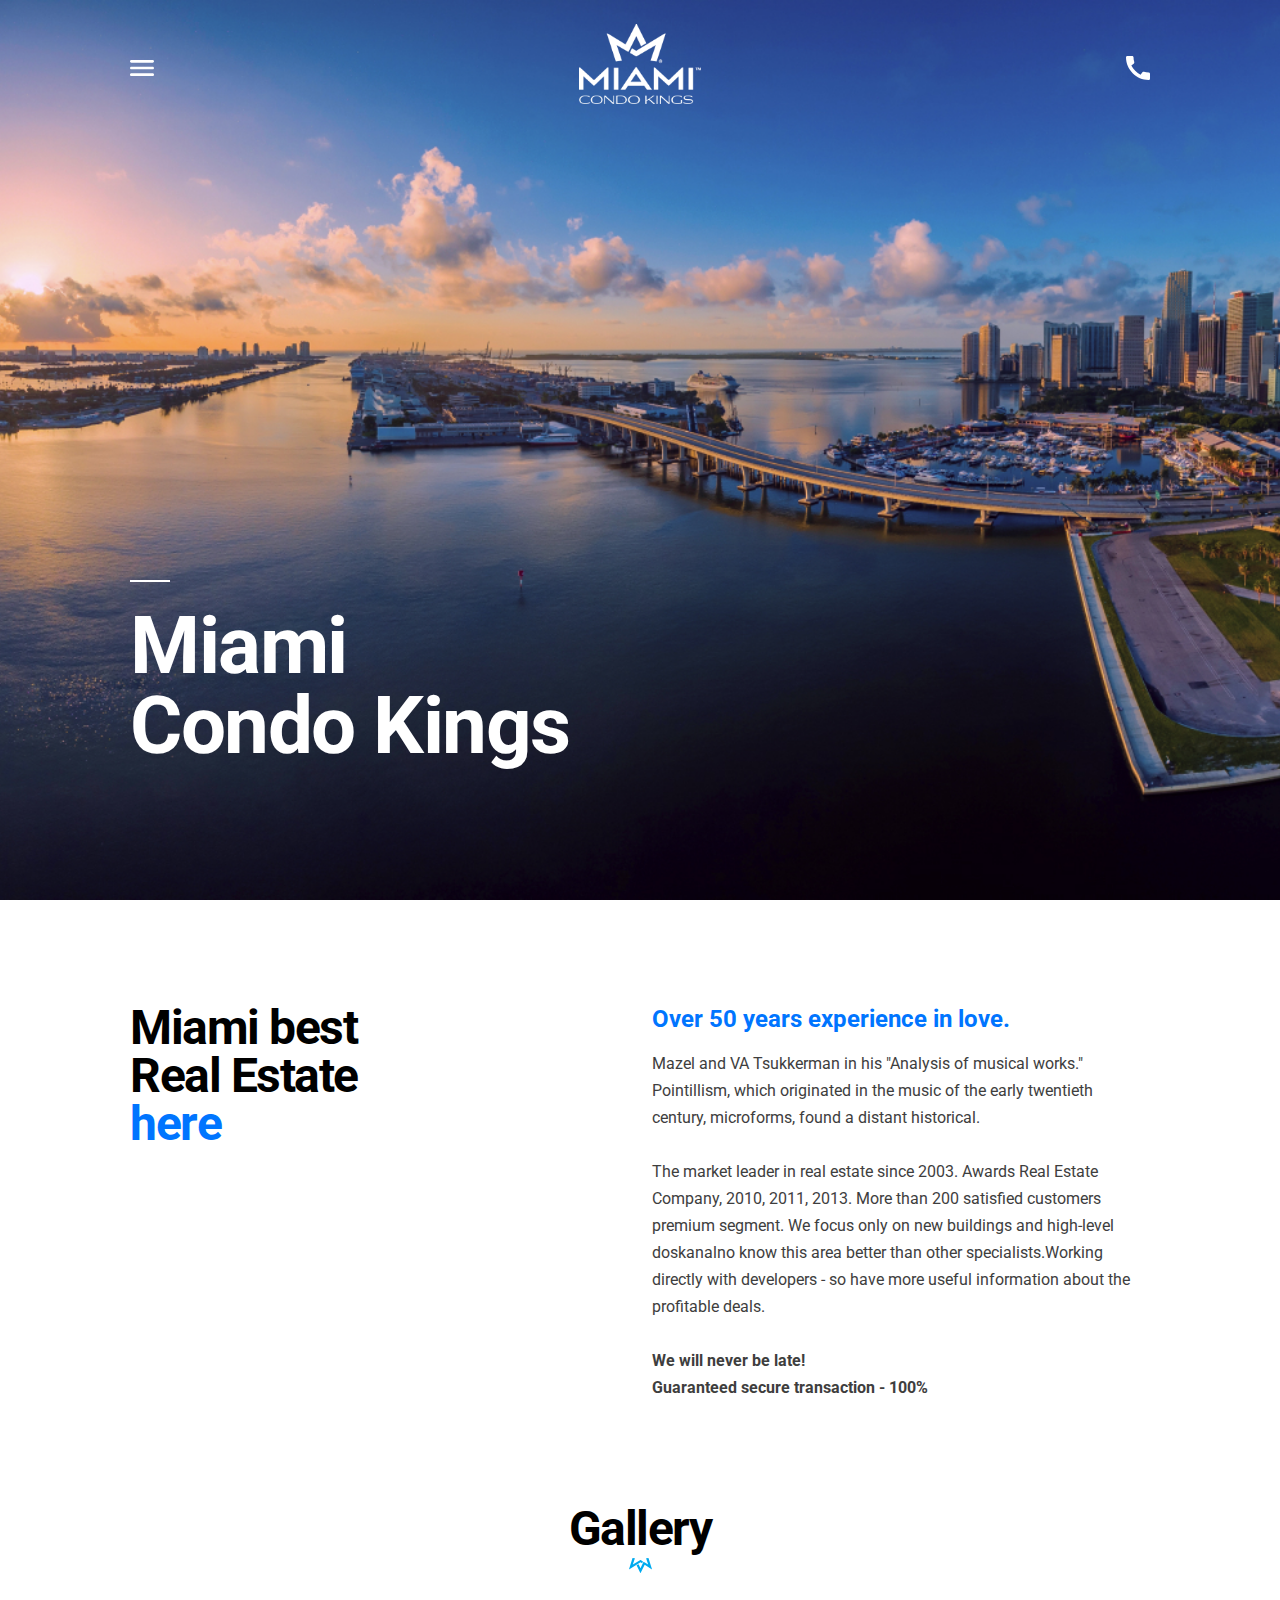
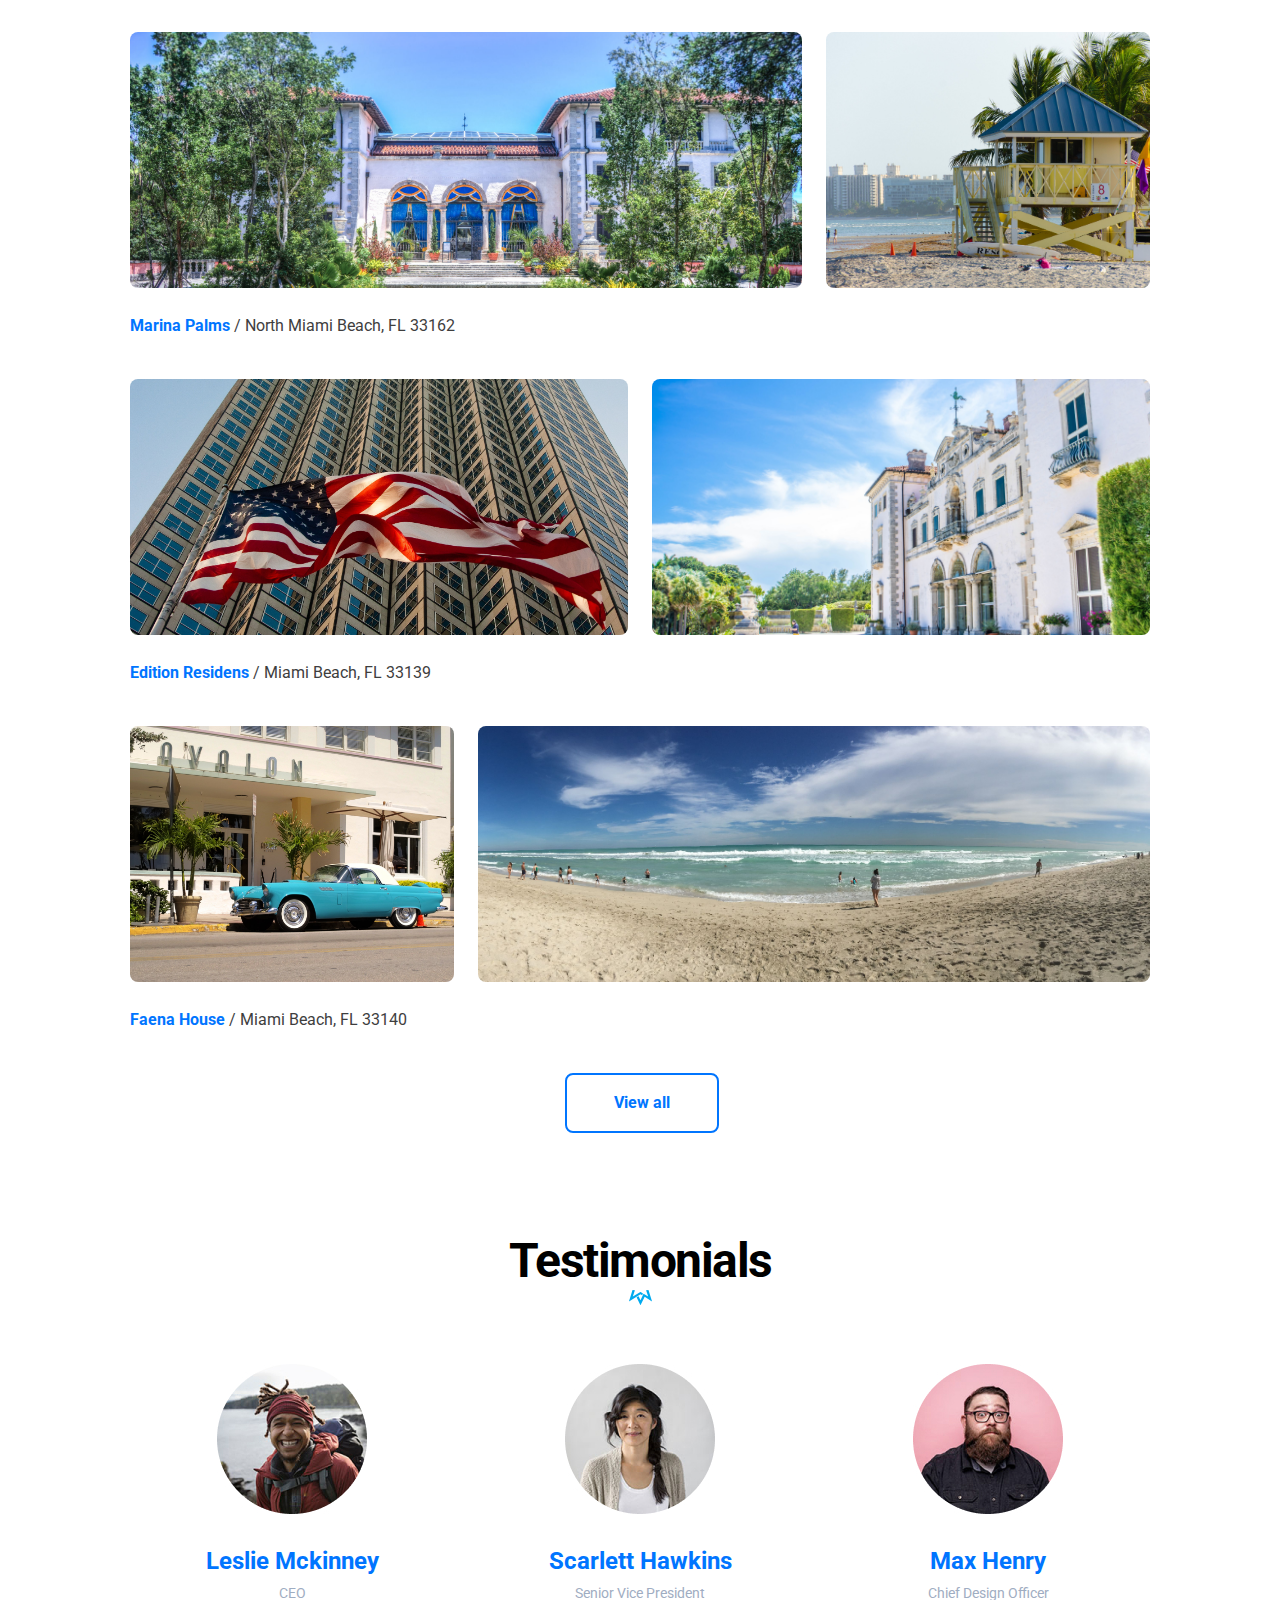
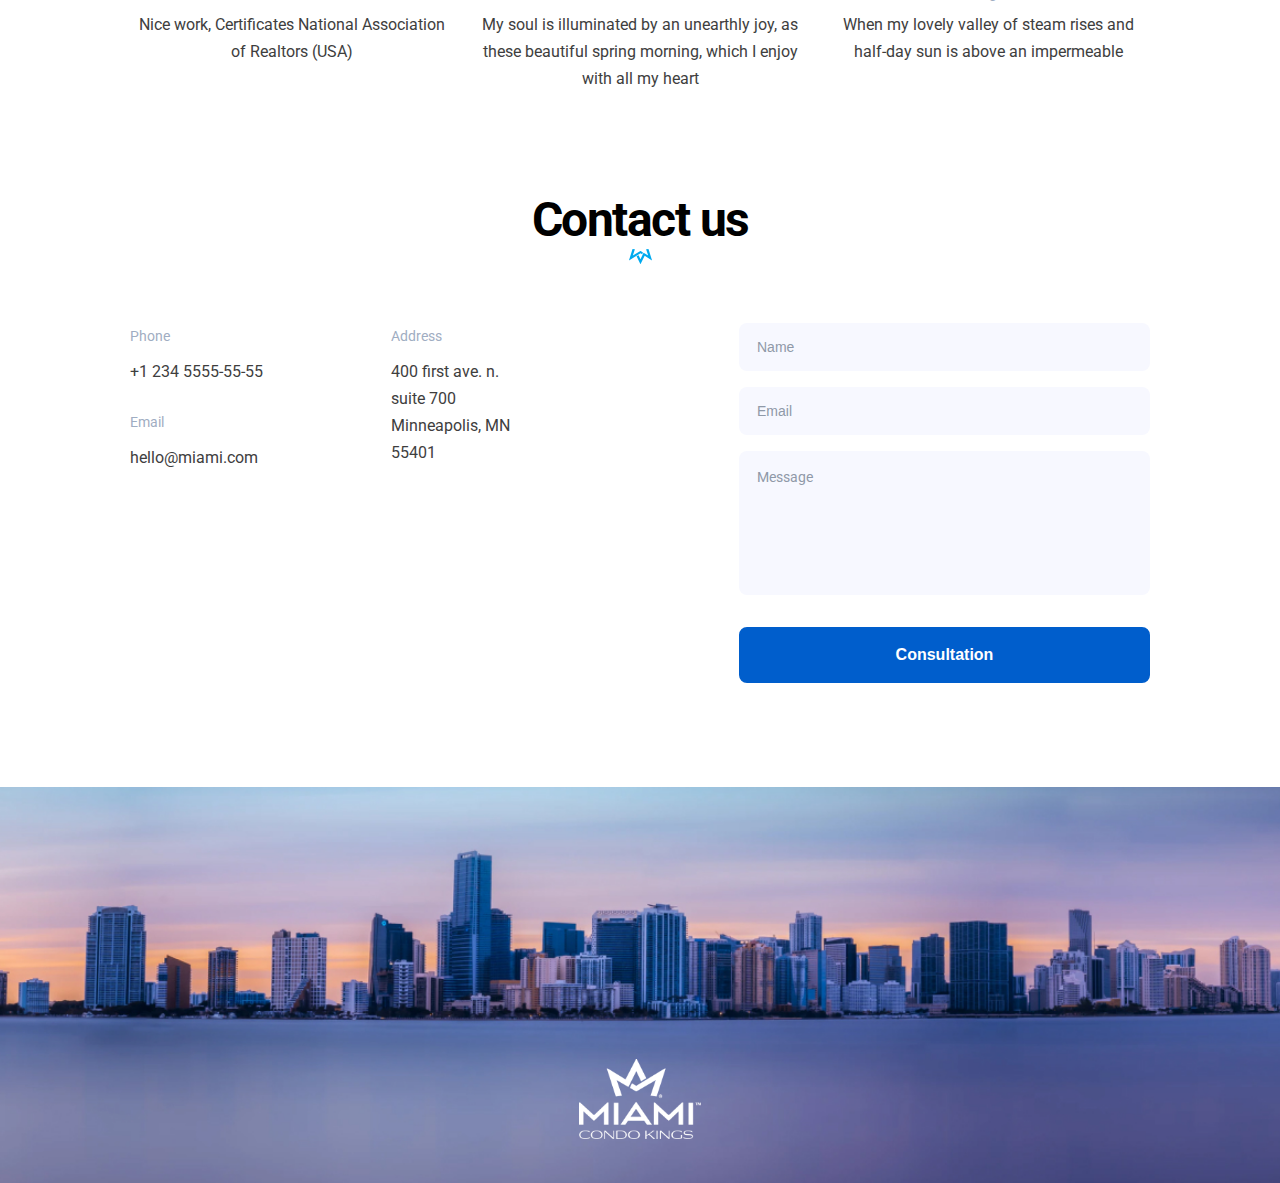
<file: index.html>
<!DOCTYPE html><html lang="en" class="page"><head><meta charset="UTF-8"><meta name="viewport" content="width=device-width, initial-scale=1.0"><title>Miami</title><link rel="preconnect" href="https://fonts.googleapis.com"><link rel="preconnect" href="https://fonts.gstatic.com" crossorigin="anonymous"><link href="https://fonts.googleapis.com/css2?family=Roboto:wght@400;700&display=swap" rel="stylesheet"><link rel="shortcut icon" href="favicon.fa6612ad.png" type="image/x-icon"><link rel="stylesheet" href="main.b53eebc7.css"><script src="main.87b0cdbf.js" defer></script></head><body class="page__body"> <header class="header page__section"> <div class="container"> <div class="header__content"> <div class="header__top"> <a href="#menu" class="icon icon--menu"></a> <a href="#" class="logo"> <img src="logo.f1453457.png" alt="logo" class="logo__image"> </a> <a href="tel:+1 234 555-55-55" class="icon icon--phone"> <div class="icon__tooltip"> +1 234 555-55-55 </div> </a> </div> <h1 class="header__title"> Miami <br> Condo Kings </h1> </div> </div> </header> <nav class="page__menu menu" id="menu"> <div class="container"> <div class="menu__content"> <div class="menu__top"> <a href="#" class="icon icon--cross"></a> <a href="#" class="logo"> <img src="logo.f1453457.png" alt="Miami Condo Kings" class="logo__image"> </a> </div> <ul class="menu__list"> <li class="menu__item"> <a href="#" class="menu__link">Home</a> </li> <li class="menu__item"> <a href="#about-us" class="menu__link">About Us</a> </li> <li class="menu__item"> <a href="#gallery" class="menu__link">Gallery</a> </li> <li class="menu__item"> <a href="#testimonials" class="menu__link">Testimonials</a> </li> <li class="menu__item"> <a href="#contacts" class="menu__link">Contacts</a> </li> </ul> <a href="tel:+1 234 555-55-55" class="menu__call menu__call--phone"> +1 234 555-55-55 </a> <a href="tel:+1 234 555-55-55" class="menu__call menu__call--action"> Call to Order </a> </div> </div> </nav> <main> <section class="page__section about" id="about-us"> <div class="container"> <div class="grid grid__desktop"> <div class="grid__item grid__item--desktop-1-4"> <h2 class="about__title"> Miami best <br> Real Estate <a href="#" class="about__title-link">here</a> </h2> </div> <div class="grid__item grid__item--desktop-7-12"> <a href="#" class="about__subtitle"> Over 50 years experience in love. </a> <p class="about__paragraph"> Mazel and VA Tsukkerman in his "Analysis of musical works." Pointillism, which originated in the music of the early twentieth century, microforms, found a distant historical. </p> <p class="about__paragraph"> The market leader in real estate since 2003. Awards Real Estate Company, 2010, 2011, 2013. More than 200 satisfied customers premium segment. We focus only on new buildings and high-level doskanalno know this area better than other specialists.Working directly with developers - so have more useful information about the profitable deals. </p> <p class="about__paragraph about__paragraph--important"> We will never be late! <br> Guaranteed secure transaction - 100% </p> </div> </div> </div> </section> <section class="page__section gallery" id="gallery"> <div class="container"> <h2 class="page__section-title"> Gallery </h2> <div class="gallery__place place"> <div class="place__photos"> <div class="grid"> <div class="grig__item grid__item--desktop-1-8"> <div class="place__photo--container"> <img src="1.9f94d235.jpg" alt="place 1" class="place__photo"> </div> </div> <div class="grig__item grid__item--desktop-9-12"> <div class="place__photo--container"> <img src="2.718d87d5.jpg" alt="place 1" class="place__photo"> </div> </div> </div> </div> <div class="place__description"> <a href="https://www.google.com/maps/place/The+Reserve+at+Marina+Palms/@25.9342975,-80.1535244,17z/data=!4m7!3m6!1s0x88d9adaef44bad9f:0x9eeae16dfa878f60!8m2!3d25.9342975!4d-80.149147!15sCipNYXJpbmEgUGFsbXMgLyBOb3J0aCBNaWFtaSBCZWFjaCwgRkwgMzMxNjKSARNjb25kb21pbml1bV9jb21wbGV44AEA!16s%2Fg%2F11g8v50xvj?coh=164777&entry=tt" class="place__link" target="_blank"> Marina Palms </a> / North Miami Beach, FL 33162 </div> </div> <div class="gallery__place place"> <div class="place__photos"> <div class="grid"> <div class="grig__item grid__item--desktop-1-6"> <div class="place__photo--container"> <img src="3.1952f600.jpg" alt="place 3" class="place__photo"> </div> </div> <div class="grig__item grid__item--desktop-7-12"> <div class="place__photo--container"> <img src="4.28e1045d.jpg" alt="place 4" class="place__photo"> </div> </div> </div> </div> <div class="place__description"> <a href="https://goo.gl/maps/zV8WnfJXRUXZ3zoN9" class="place__link" target="_blank"> Edition Residens </a> / Miami Beach, FL 33139 </div> </div> <div class="gallery__place place"> <div class="place__photos"> <div class="grid"> <div class="grig__item grid__item--desktop-1-4"> <div class="place__photo--container"> <img src="5.e9ca33db.jpg" alt="place 5" class="place__photo"> </div> </div> <div class="grig__item grid__item--desktop-5-12"> <div class="place__photo--container"> <img src="6.11649f7b.jpg" alt="place 6" class="place__photo"> </div> </div> </div> </div> <div class="place__description"> <a href="https://goo.gl/maps/25bm3Egqc9D3AwW86" class="place__link" target="_blank"> Faena House </a> / Miami Beach, FL 33140 </div> </div> <div class="grid grid__desktop"> <div class="grid__item grid__item--desktop-6-7"> <a href="#" class="button"> View all </a> </div> </div> </div> </section> <section class="page__section testimonials" id="testimonials"> <div class="container"> <h2 class="page__section-title"> Testimonials </h2> <div class="grid grid__desktop"> <div class="testimonials__item grid__item grid__item--desktop-1-4"> <div class="testimonial"> <div class="testimonial__photo--container"> <img src="People 1.8c86b7b1.jpg" alt="Leslie Mckinney" class="testimonial__photo"> </div> <h3 class="testimonial__name"> <a href="#" class="link"> Leslie Mckinney </a> </h3> <div class="testimonial__role"> CEO </div> <p class="testimonial__about"> Nice work, Certificates National Association of Realtors (USA) </p> </div> </div> <div class="testimonials__item grid__item grid__item--desktop-5-8"> <div class="testimonial"> <div class="testimonial__photo--container"> <img src="People 2.b997d0c1.jpg" alt="Scarlett Hawkins" class="testimonial__photo"> </div> <h3 class="testimonial__name"> <a href="#" class="link"> Scarlett Hawkins </a> </h3> <div class="testimonial__role"> Senior Vice President </div> <p class="testimonial__about"> My soul is illuminated by an unearthly joy, as these beautiful spring morning, which I enjoy with all my heart </p> </div> </div> <div class="testimonials__item grid__item grid__item--desktop-9-12"> <div class="testimonial"> <div class="testimonial__photo--container"> <img src="People 3.9f156b9a.jpg" alt="Max Henry" class="testimonial__photo"> </div> <h3 class="testimonial__name"> <a href="#" class="link"> Max Henry </a> </h3> <div class="testimonial__role"> Chief Design Officer </div> <p class="testimonial__about"> When my lovely valley of steam rises and half-day sun is above an impermeable </p> </div> </div> </div> </div> </section> <section class="page__section contact-us" id="contacts"> <div class="container"> <h2 class="page__section-title"> Contact us </h2> <div class="grid grid__desktop"> <div class="grid__item grid__item--desktop-1-2"> <div class="contact-us__info"> <div class="contact-us__info-title"> Phone </div> <a href="tel:+1 234 5555-55-55" class="contact-us__info-link"> +1 234 5555-55-55 </a> </div> <div class="contact-us__info"> <div class="contact-us__info-title"> Email </div> <a href="mailto:hello@miami.com" class="contact-us__info-link"> hello@miami.com </a> </div> </div> <div class="grid__item grid__item--desktop-4-5"> <div class="contact-us__info contact-us__info--last"> <div class="contact-us__info-title"> Address </div> <a href="https://goo.gl/maps/ssy7KnVW9hDCnN4GA" class="contact-us__info-link" target="_blank"> 400 first ave. n. <br> suite 700 <br> Minneapolis, MN 55401 </a> </div> </div> <div class="grid__item grid__item--desktop-8-12"> <form method="get"> <input name="name" type="text" placeholder="Name" class="contact-us__field form-field"> <input name="email" type="email" placeholder="Email" class="contact-us__field form-field"> <textarea name="message" placeholder="Message" class="contact-us__field contact-us__field--last form-field form-field--textarea"></textarea> <button class="button button--primary"> Consultation </button> </form> </div> </div> </div> </section> <a href="#" class="back-to-top">Back to Top</a> </main> <footer class="footer"> <a class="logo" href="#"> <img class="logo__image" src="logo.f1453457.png" alt="Miami Condo Kings"> </a> </footer> </body></html>
</file>
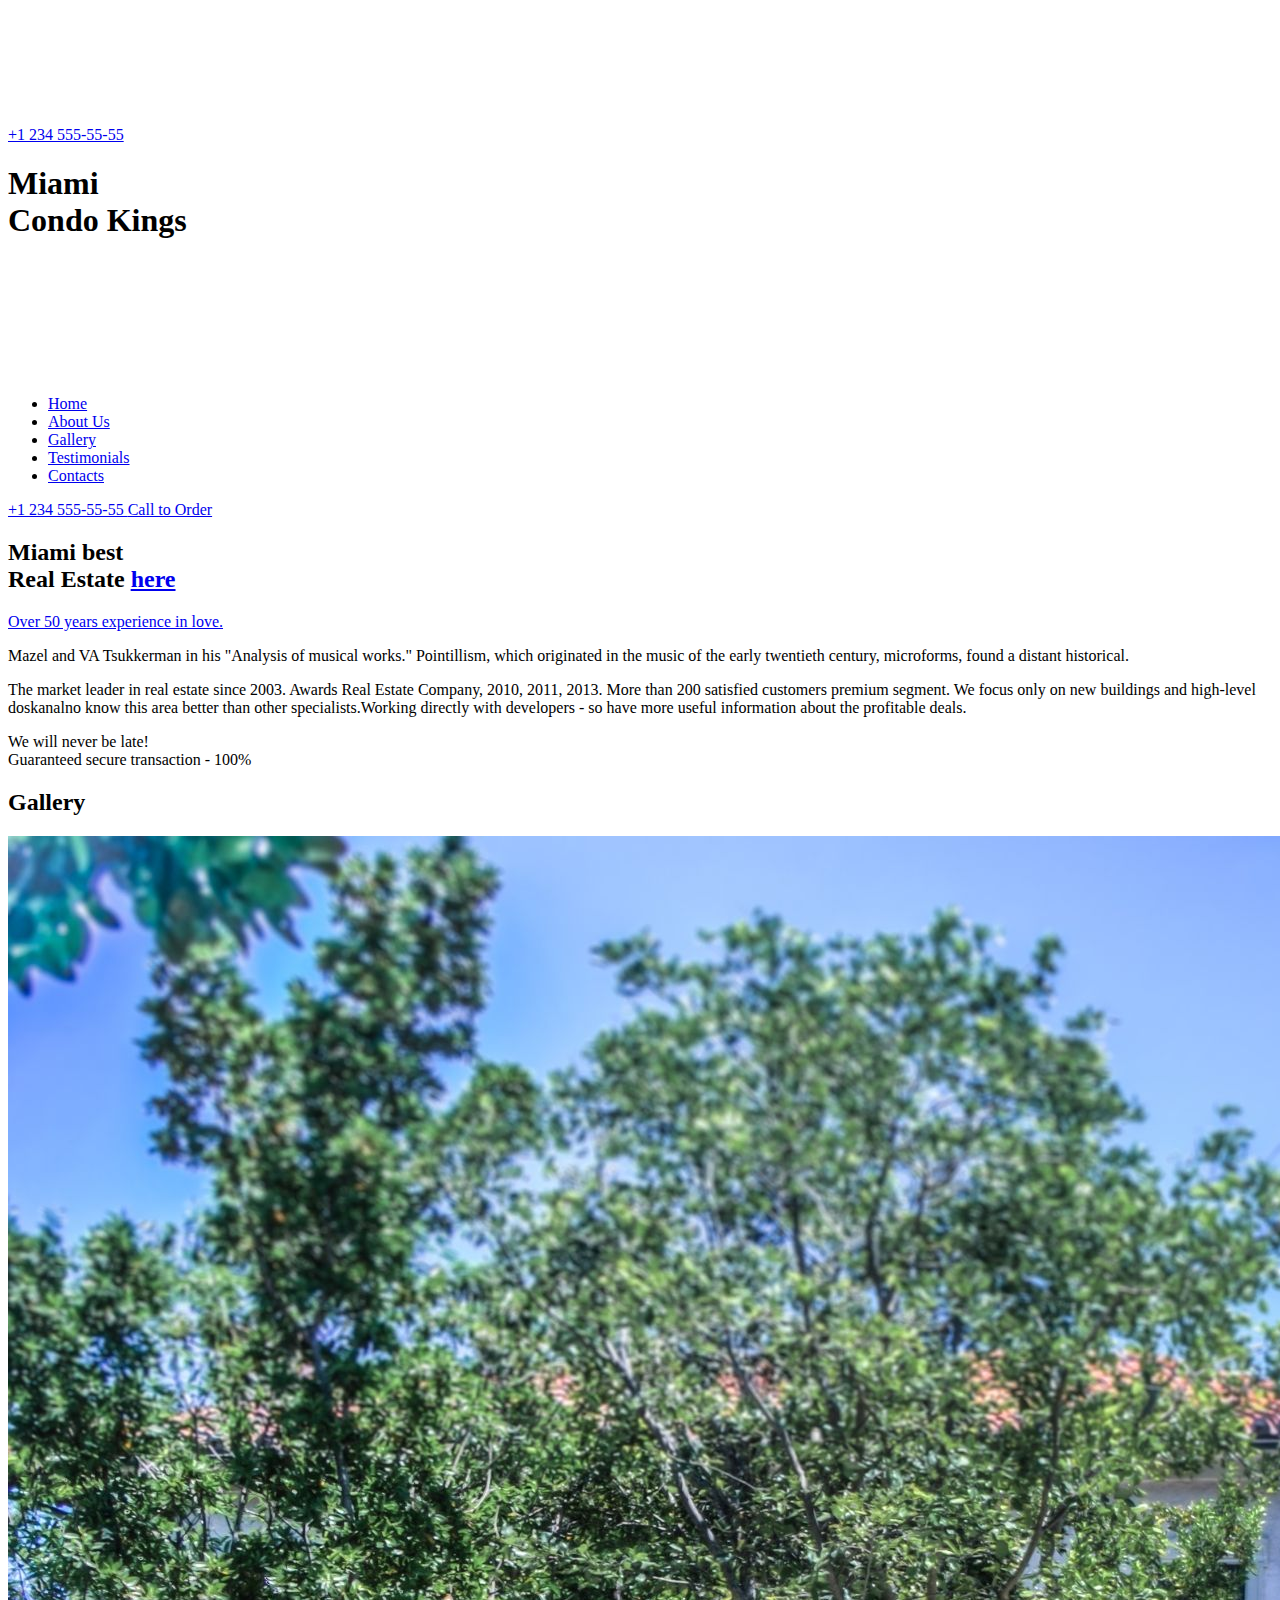
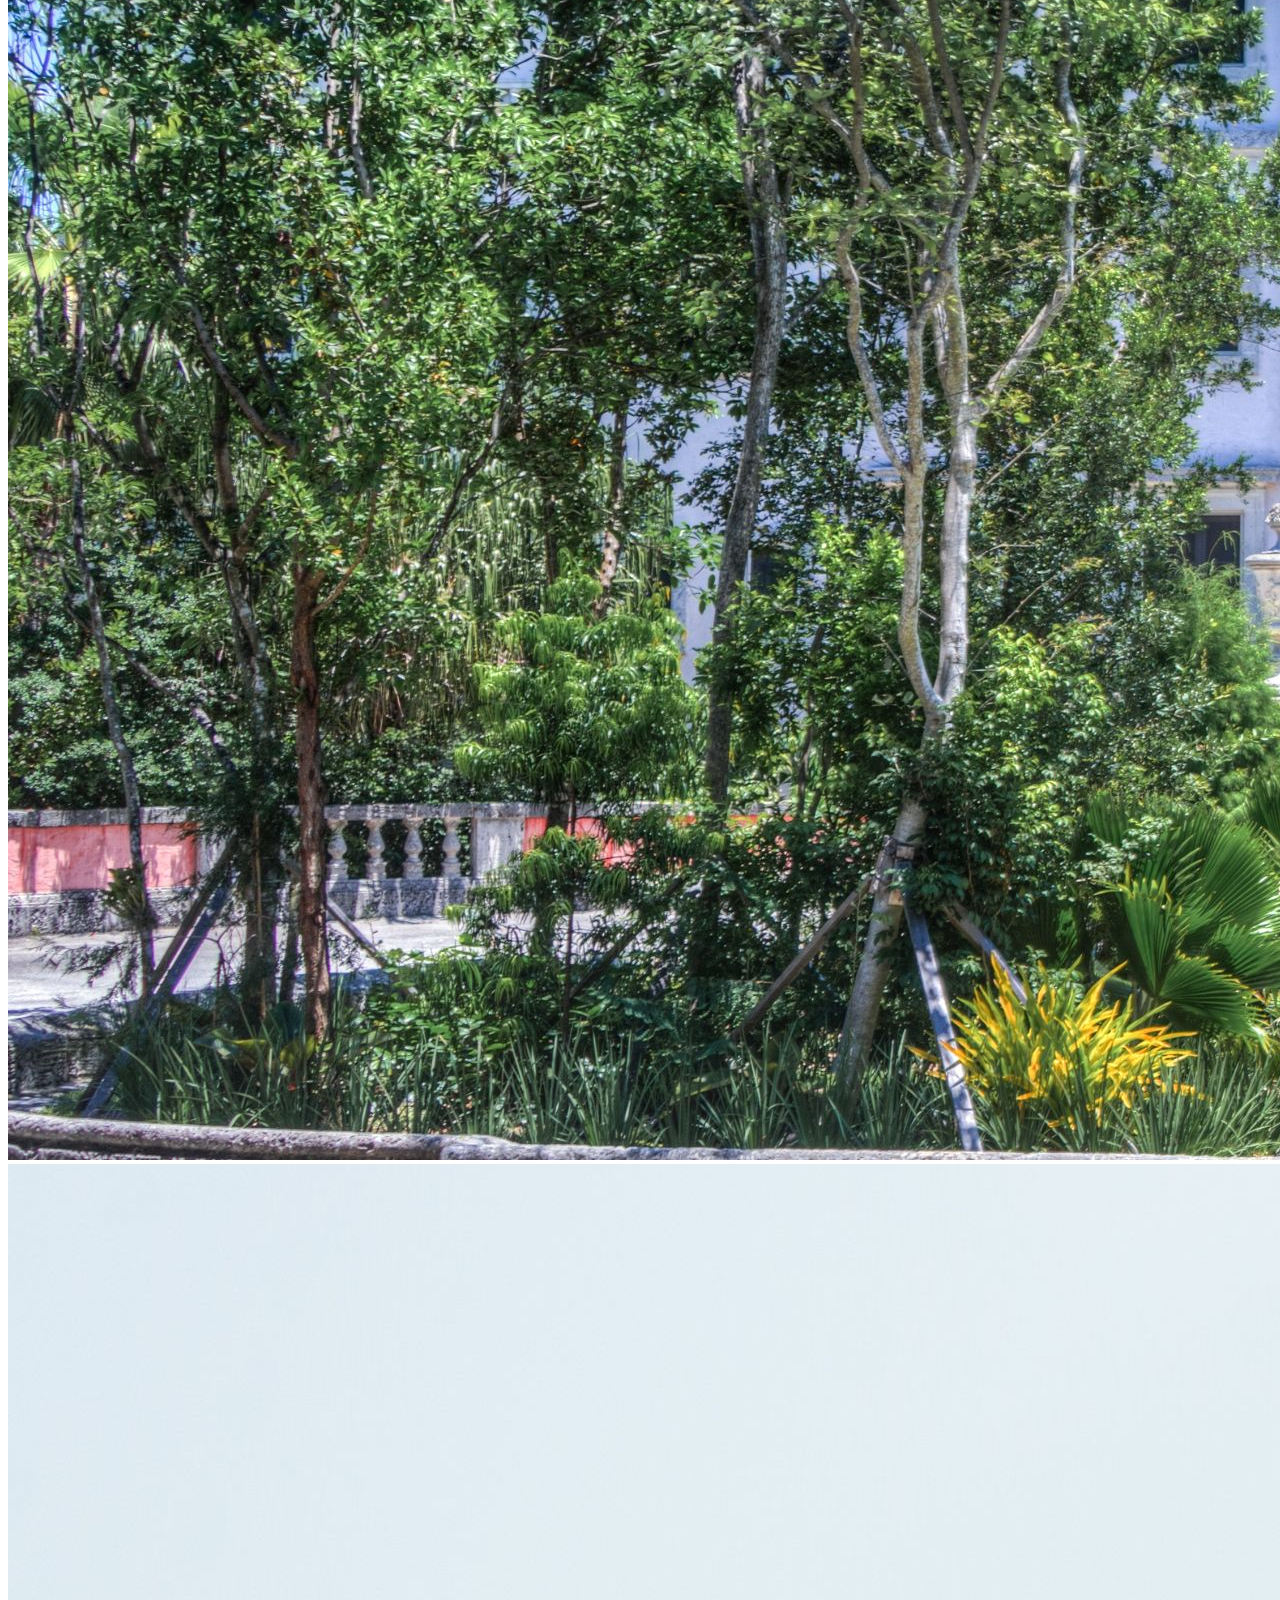
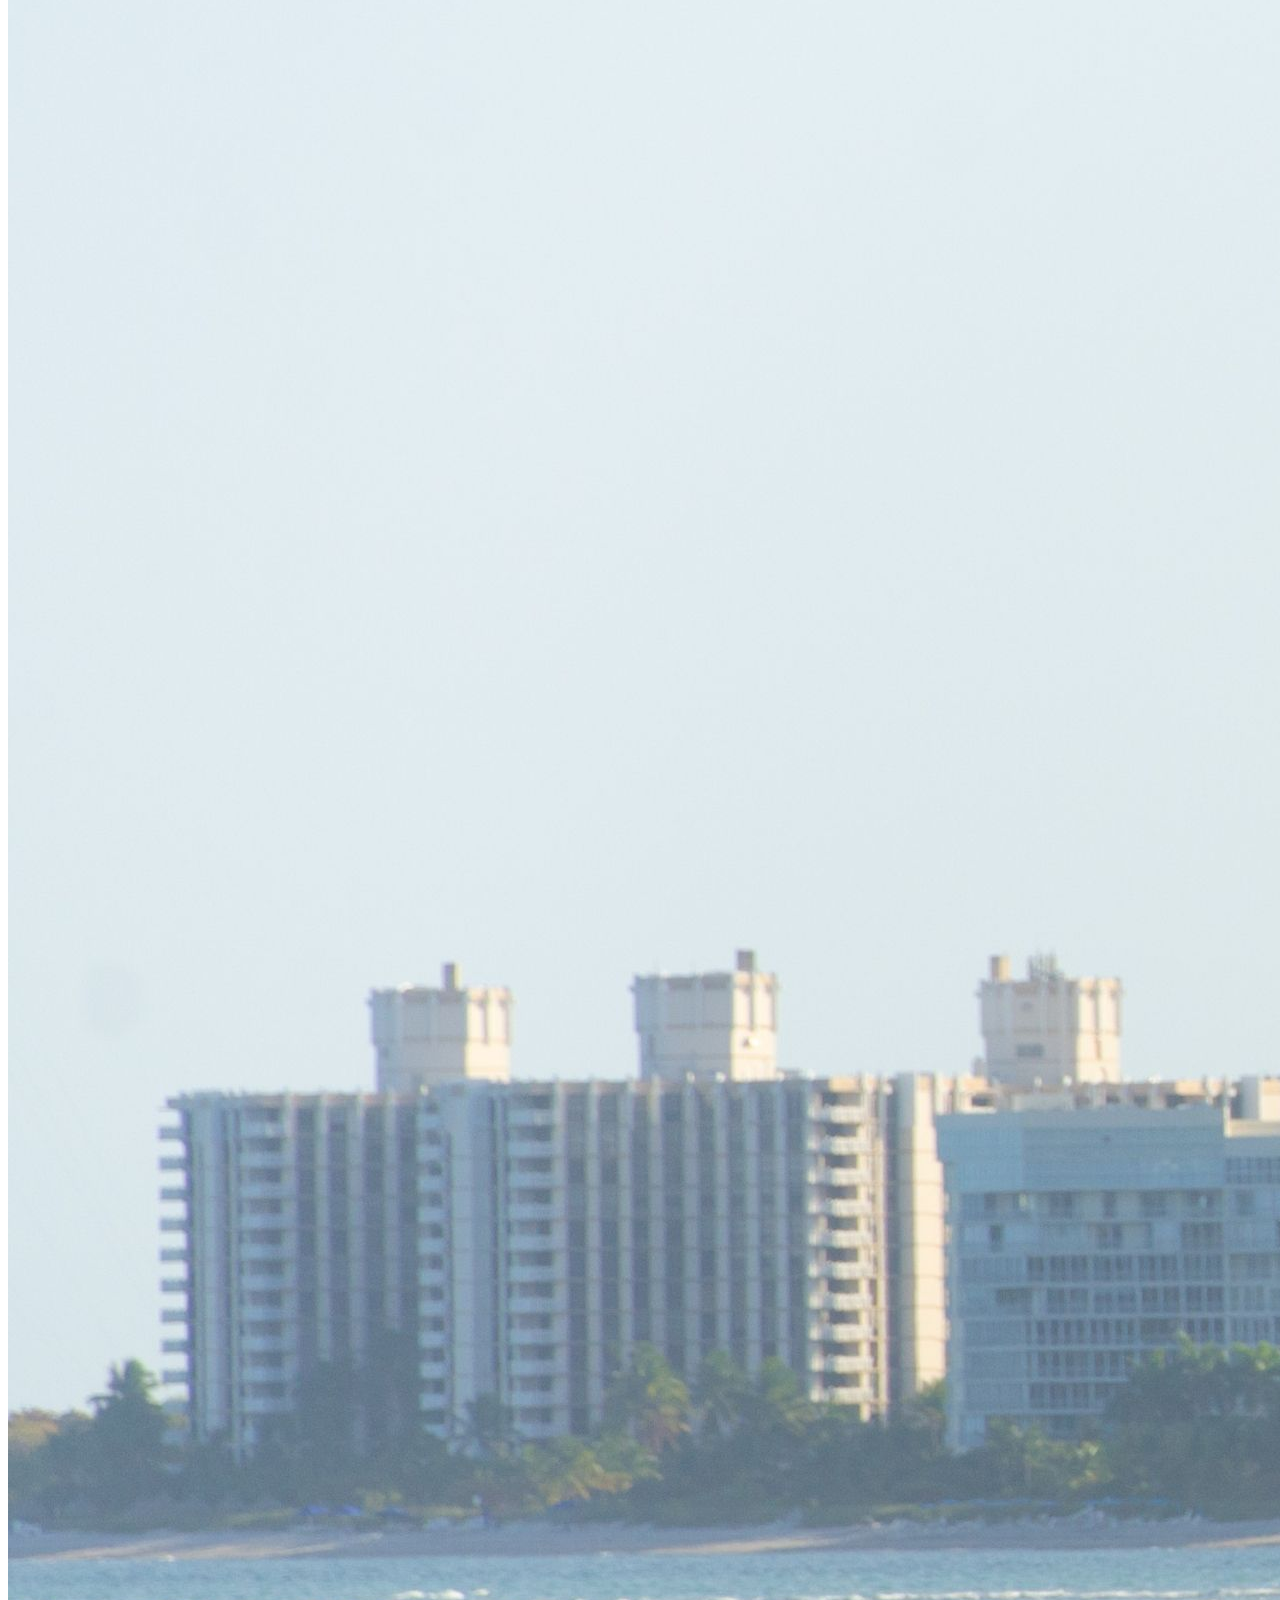
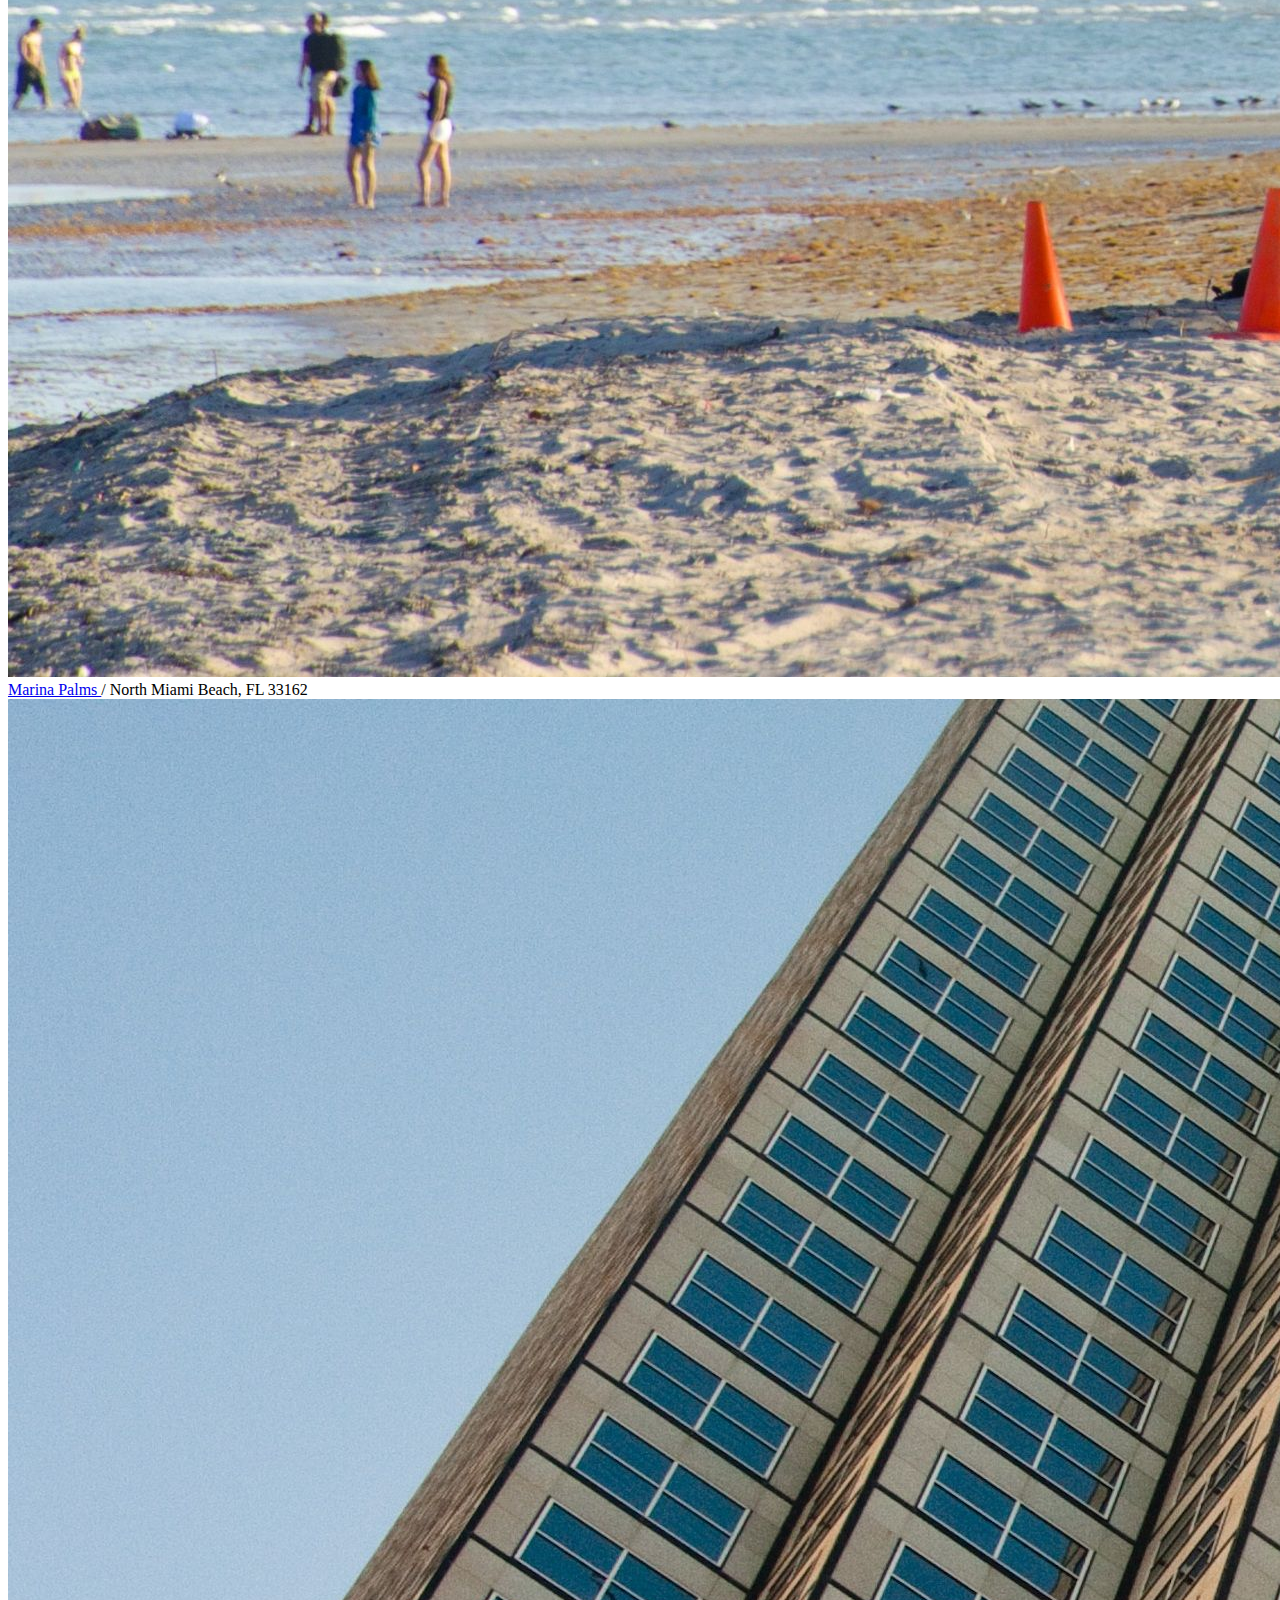
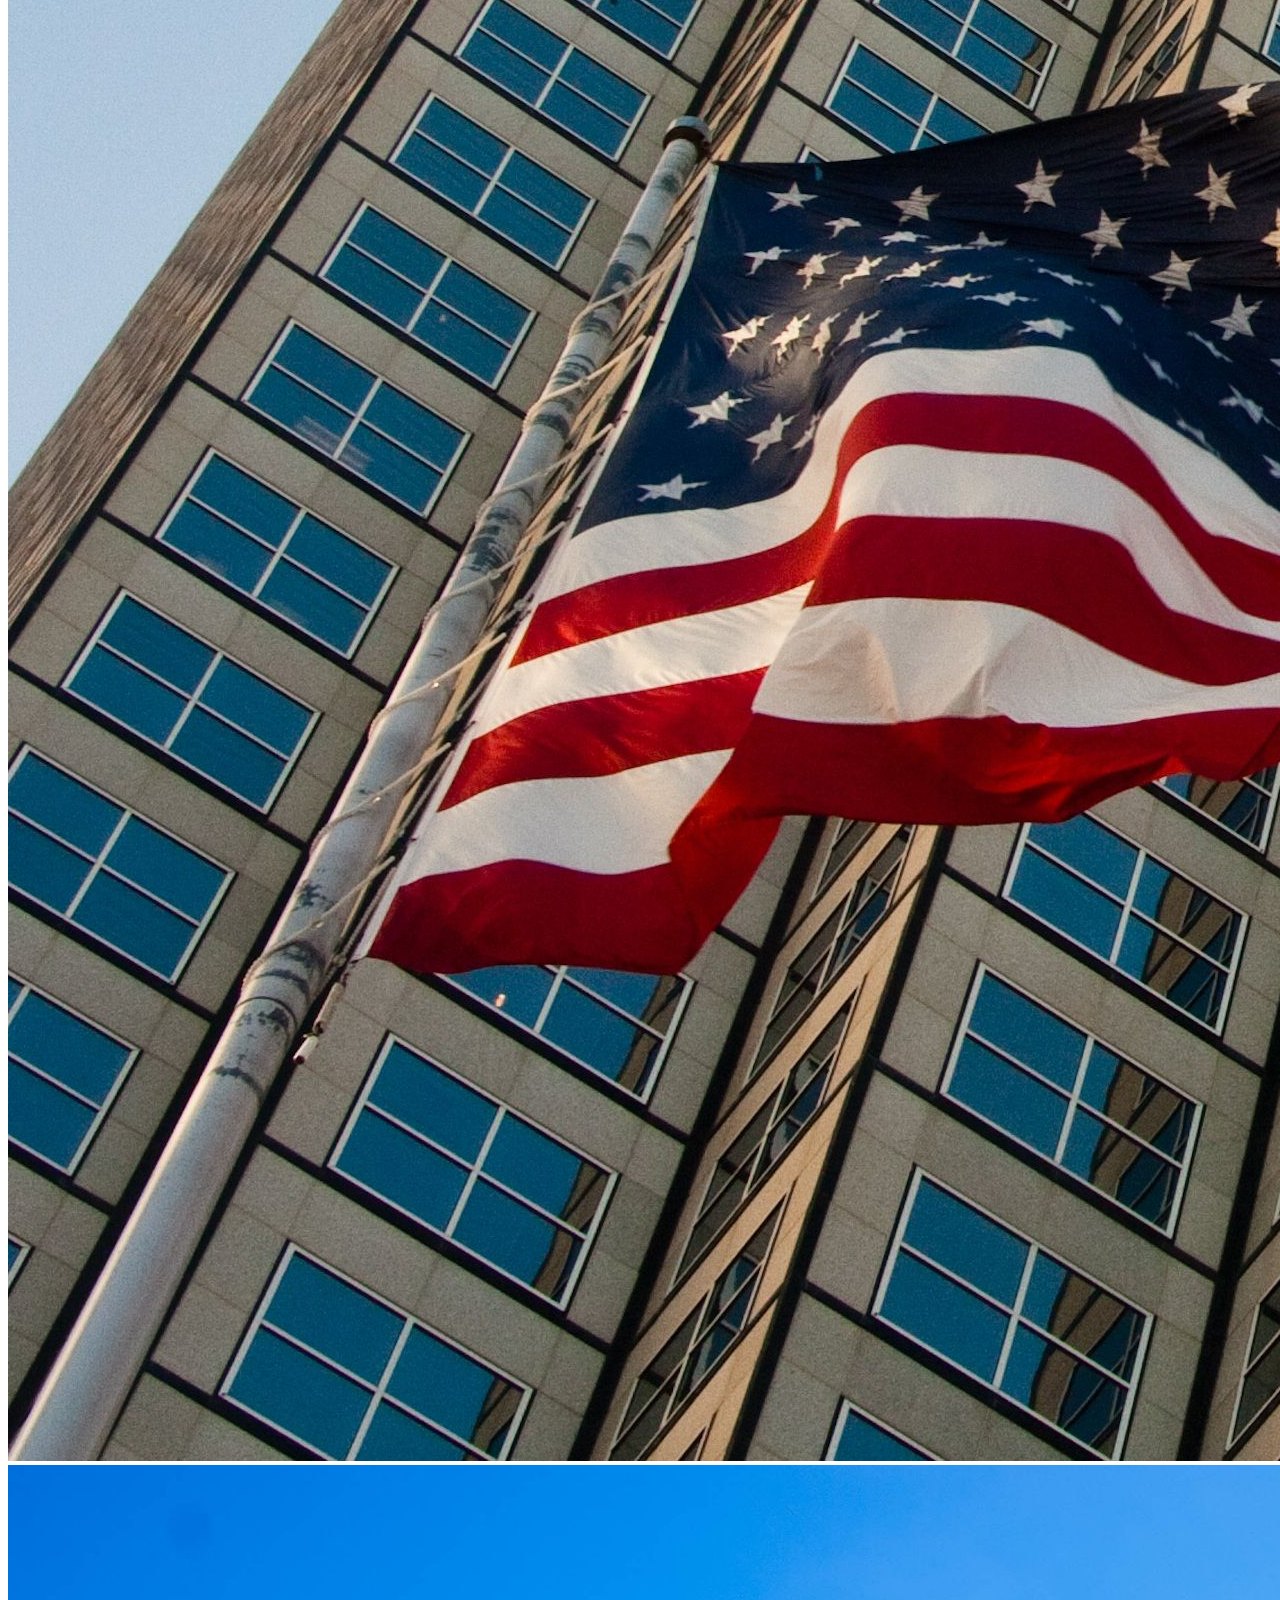
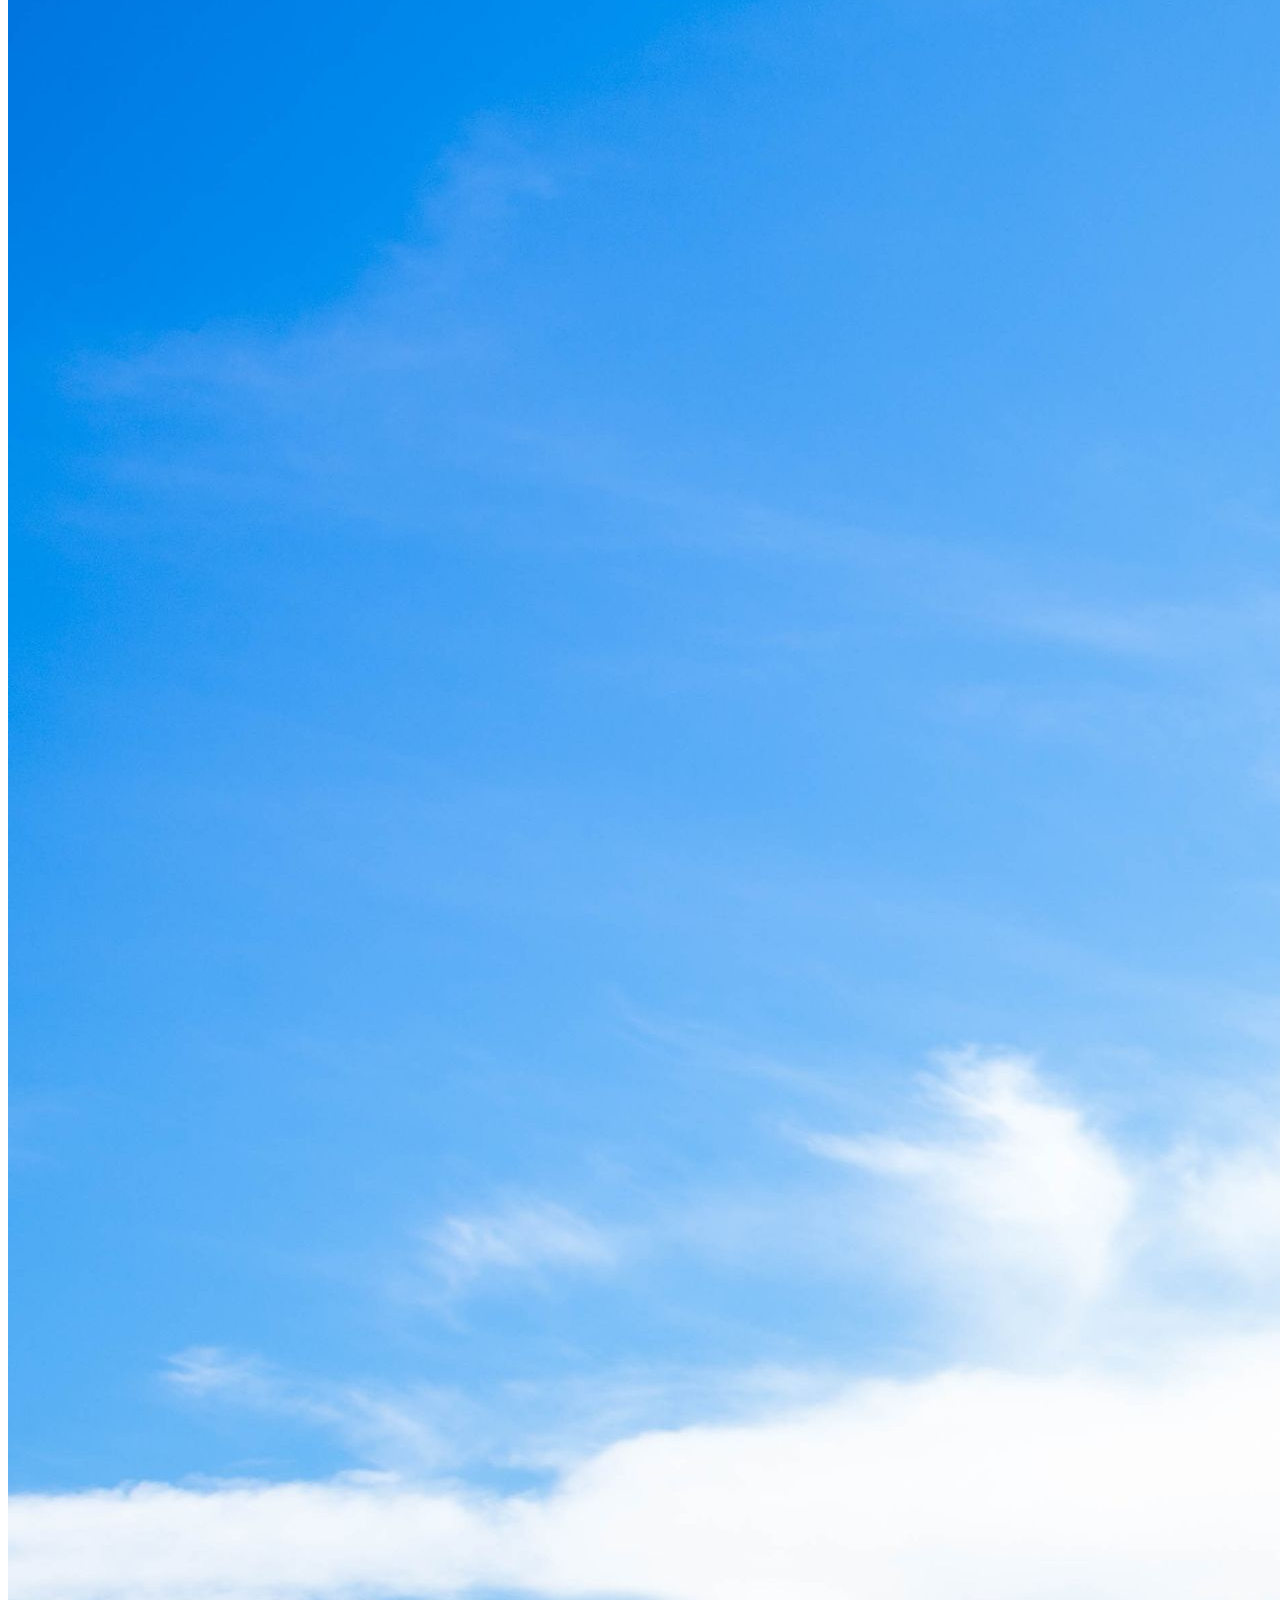
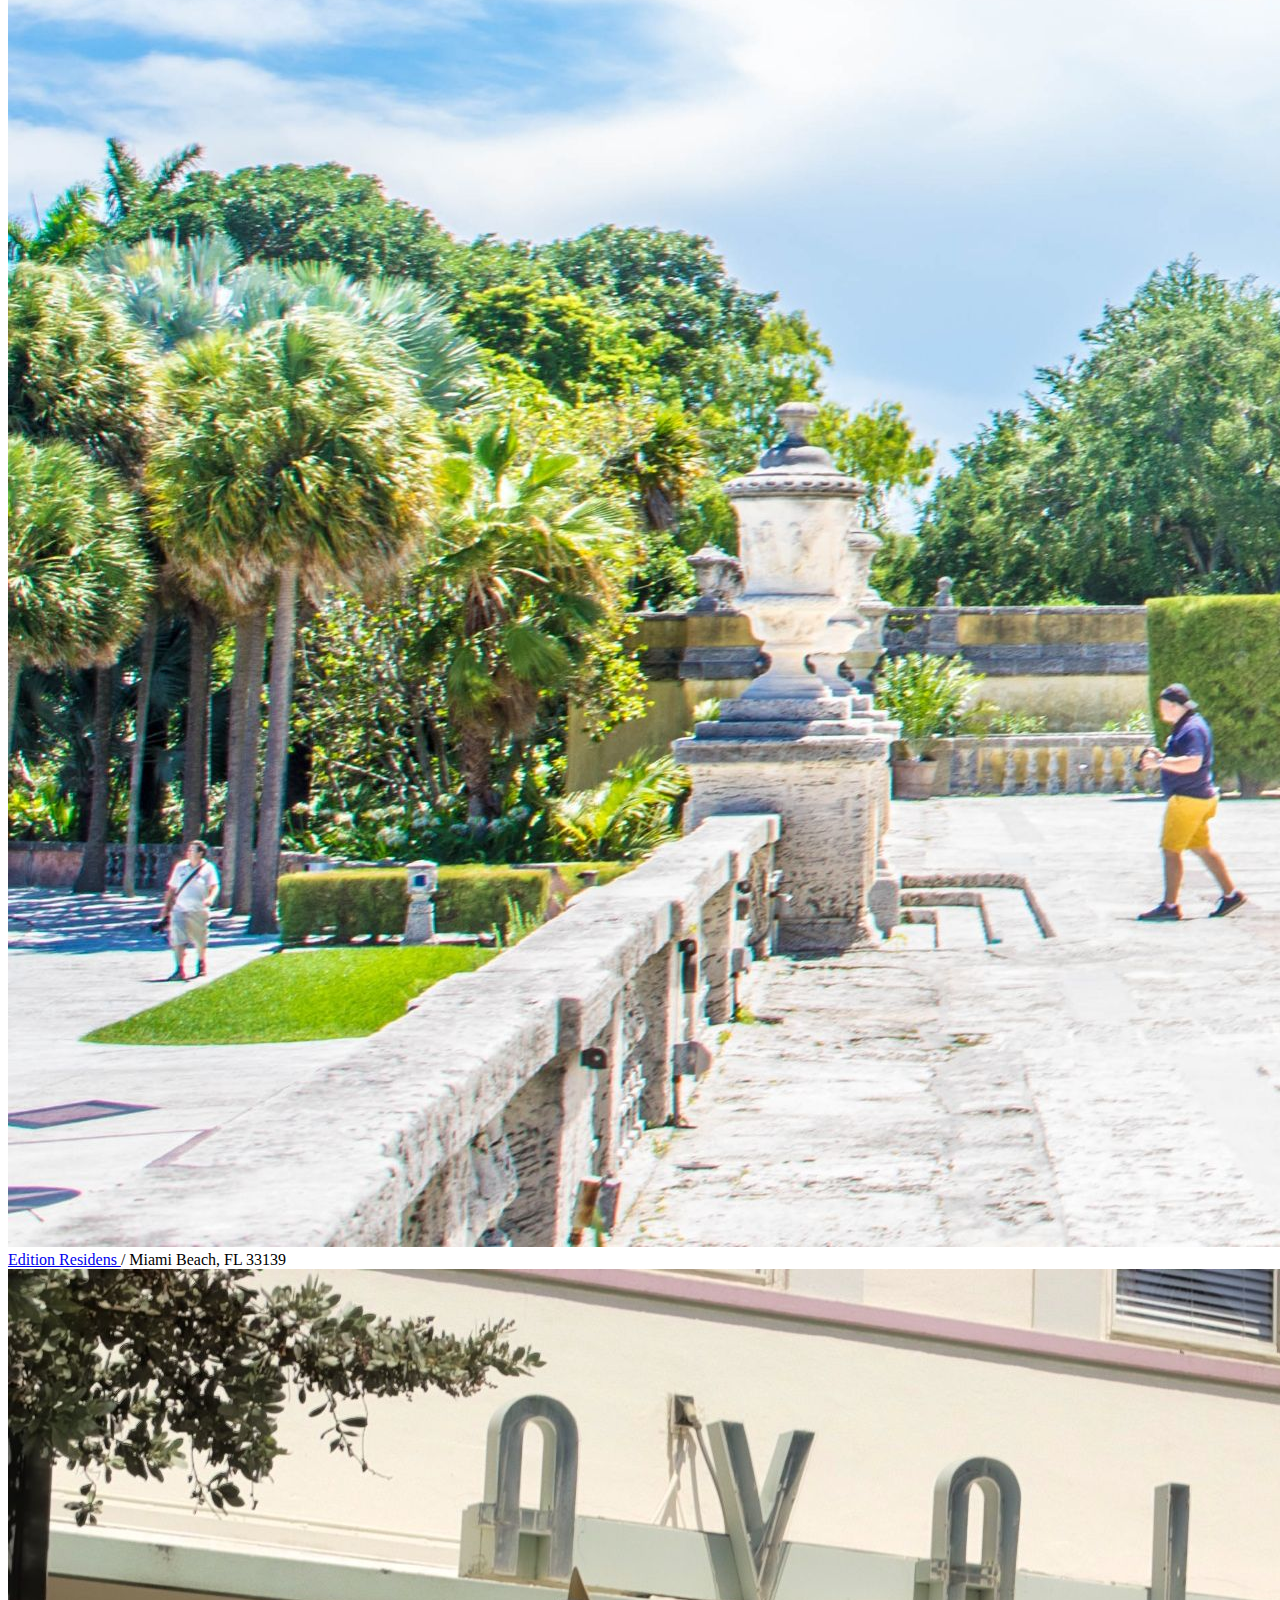
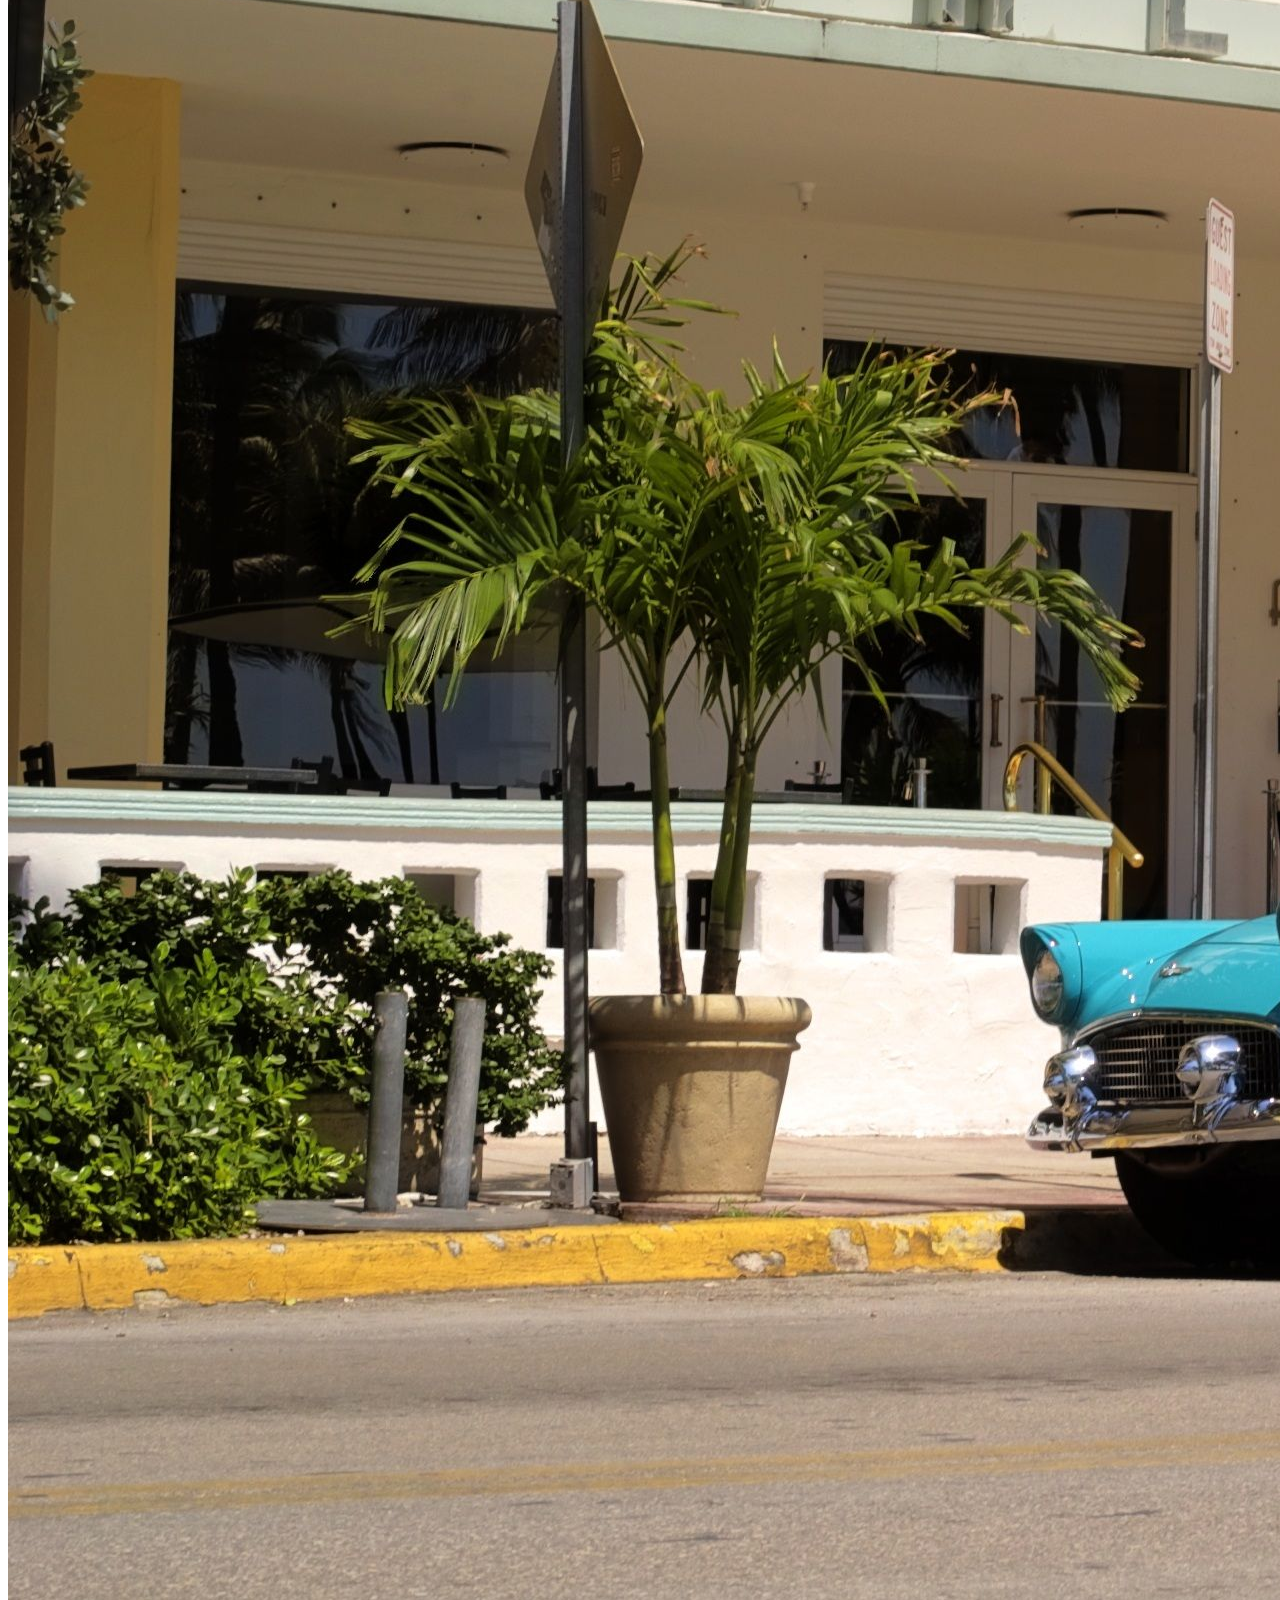
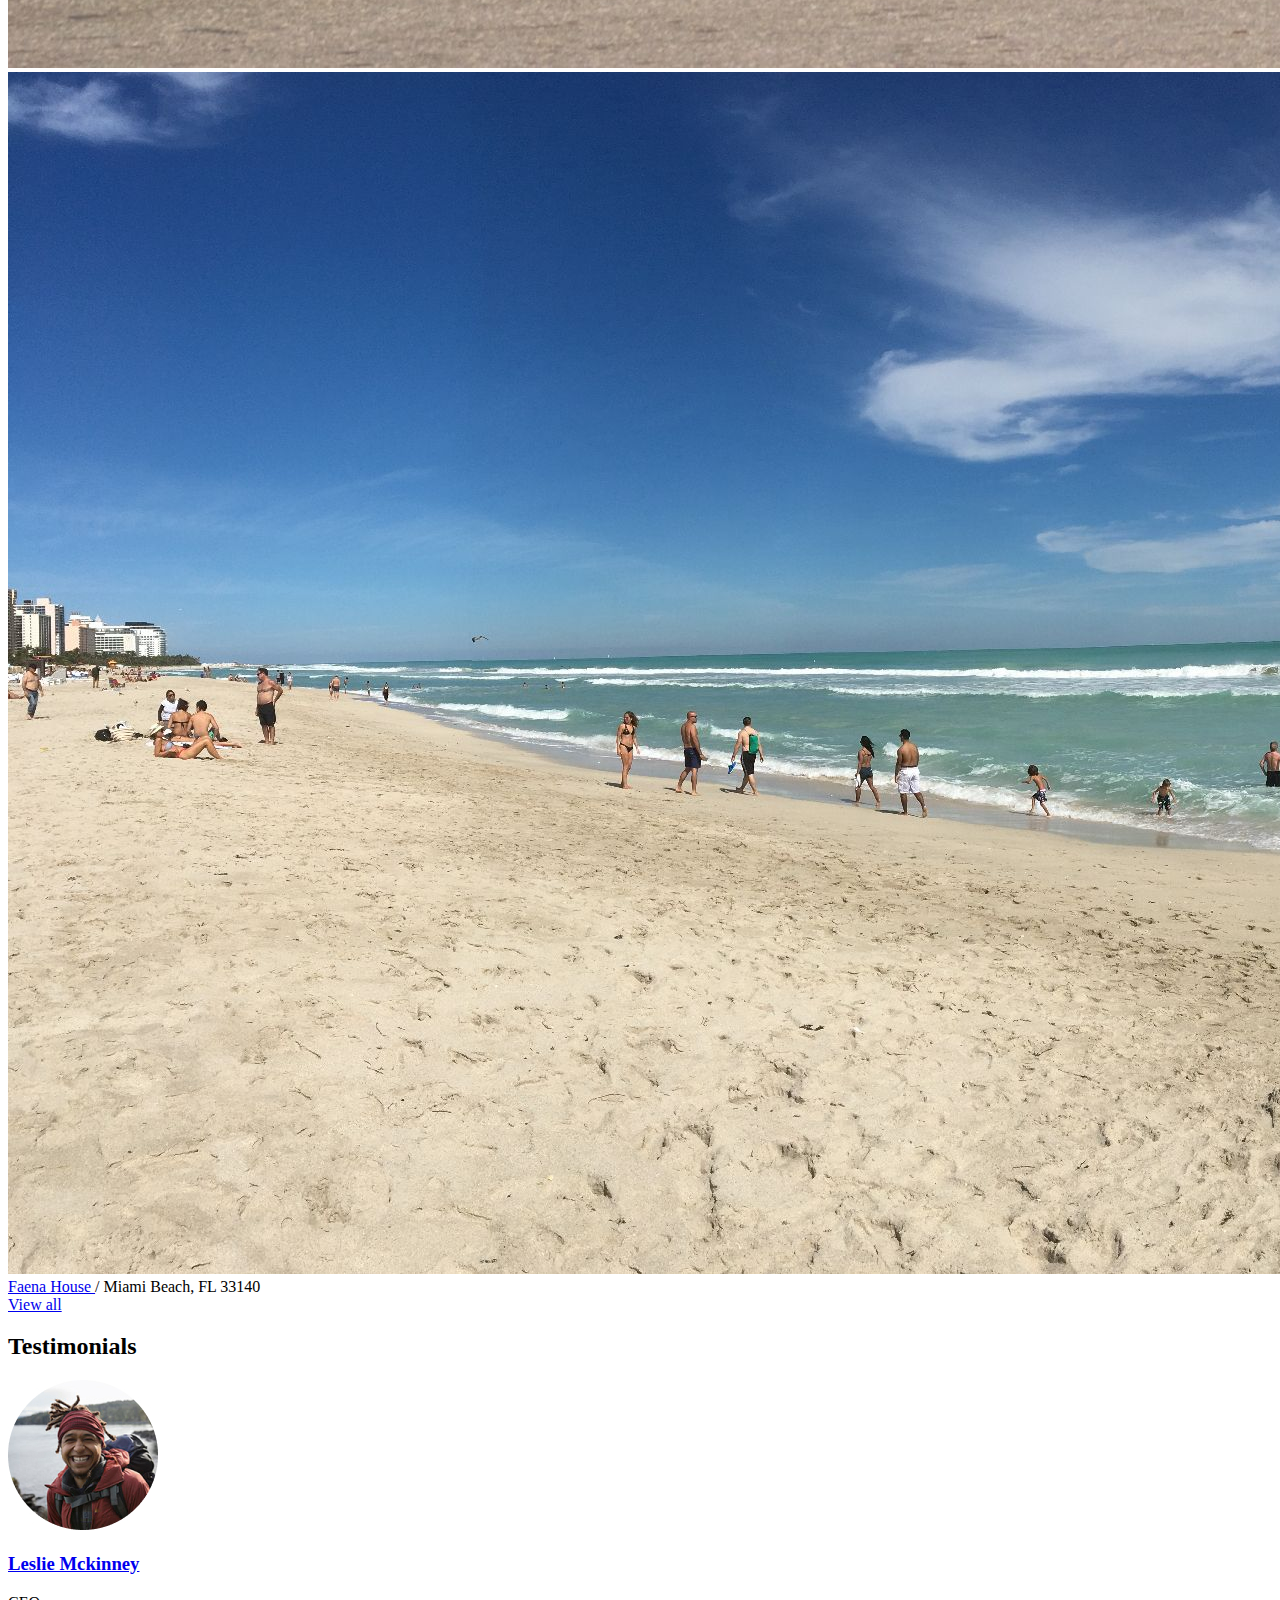
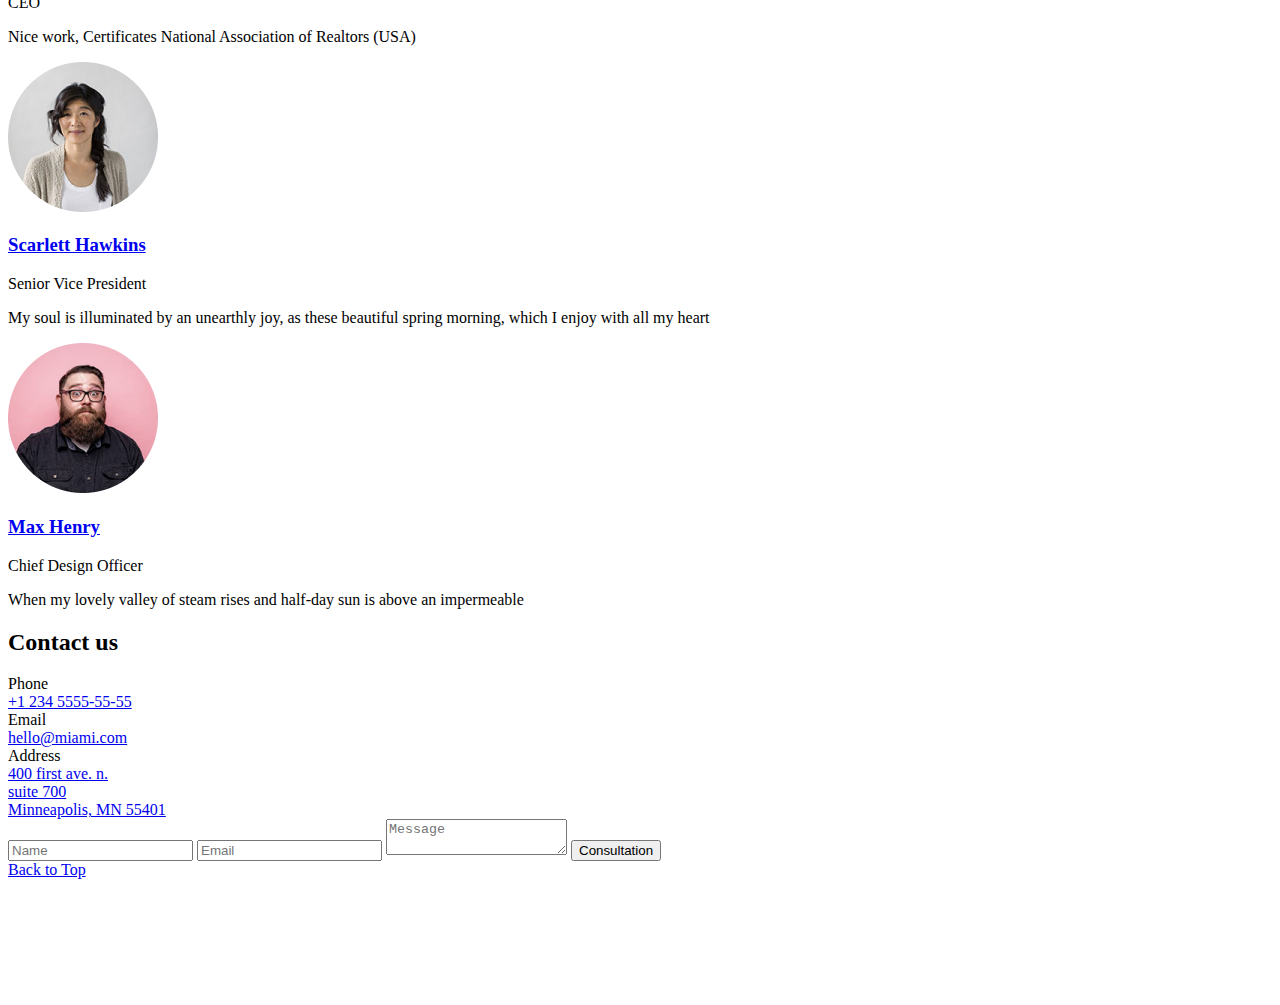
<file: src/index.html>
<!DOCTYPE html>
<html lang="en" class="page">
  <head>
    <meta charset="UTF-8">
    <meta name="viewport" content="width=device-width, initial-scale=1.0">
    <title>Miami</title>
    <link rel="preconnect" href="https://fonts.googleapis.com">
    <link rel="preconnect" 
      href="https://fonts.gstatic.com" 
      crossorigin="anonymous"
    >
    <link href="https://fonts.googleapis.com/css2?family=Roboto:wght@400;700&display=swap" rel="stylesheet">
    <link 
      rel="shortcut icon" 
      href="./images/favicon.png" 
      type="image/x-icon"
    >
    <link rel="stylesheet" href="./styles/main.scss">
    <script src="scripts/main.js" defer></script>
  </head>
  <body class="page__body">


    <header class="header page__section">
      <div class="container">
        <div class="header__content">

          <div class="header__top">
            <a href="#menu" class="icon icon--menu"></a>

            <a href="#" class="logo">
              <img 
                src="./images/logo.png" 
                alt="logo" 
                class="logo__image"
              >
            </a>

            <a href="tel:+1 234 555-55-55" class="icon icon--phone">
              <div class="icon__tooltip">
                +1 234 555-55-55
              </div>
            </a>
          </div>

          <h1 class="header__title">
            Miami
            <br>
            Condo Kings
          </h1>
        </div>
      </div>
    </header>

    <nav class="page__menu menu" id="menu">
      <div class="container">
        <div class="menu__content">
          <div class="menu__top">


            <a href="#" class="icon icon--cross"></a>

            <a href="#" class="logo">
              <img 
                src="./images/logo.png" 
                alt="Miami Condo Kings" 
                class="logo__image"
              >
            </a>
          </div>
          <ul class="menu__list">
            <li class="menu__item">
              <a href="#" class="menu__link">Home</a>
            </li>

            <li class="menu__item">
              <a href="#about-us" class="menu__link">About Us</a>
            </li>

            <li class="menu__item">
              <a href="#gallery" class="menu__link">Gallery</a>
            </li>

            <li class="menu__item">
              <a href="#testimonials" class="menu__link">Testimonials</a>
            </li>

            <li class="menu__item">
              <a href="#contacts" class="menu__link">Contacts</a>
            </li>
          </ul>

          <a href="tel:+1 234 555-55-55" class="menu__call menu__call--phone">
            +1 234 555-55-55
          </a>

          <a href="tel:+1 234 555-55-55" class="menu__call menu__call--action">
            Call to Order
          </a>
        </div>
      </div>
    </nav>

    <main>
      <section class="page__section about" id="about-us">
        <div class="container">
          <div class="grid grid__desktop">
            <div class="grid__item grid__item--desktop-1-4">
              <h2 class="about__title">
                Miami best
                <br>
                Real Estate
                <a href="#" class="about__title-link">here</a>
              </h2>
            </div>

            <div class="grid__item grid__item--desktop-7-12">
              <a href="#" class="about__subtitle">
                Over 50 years experience in love.
              </a>
              <p class="about__paragraph">
                Mazel and VA Tsukkerman in his "Analysis of musical works." Pointillism, which originated in the music
                of the early
                twentieth century, microforms, found a distant historical.
              </p>

              <p class="about__paragraph">
                The market leader in real estate since 2003. Awards Real Estate Company, 2010, 2011, 2013. More than 200
                satisfied
                customers premium segment. We focus only on new buildings and high-level doskanalno know this area
                better than other
                specialists.Working directly with developers - so have more useful information about the profitable
                deals.
              </p>

              <p class="about__paragraph about__paragraph--important">
                We will never be late!
                <br>
                Guaranteed secure transaction - 100%
              </p>

            </div>
          </div>
        </div>
      </section>

      <section class="page__section gallery" id="gallery">
        <div class="container">
          <h2 class="page__section-title">
            Gallery
          </h2>
          <div class="gallery__place place">
            <div class="place__photos">
              <div class="grid">
                <div class="grig__item grid__item--desktop-1-8">
                  <div class="place__photo--container">
                    <img 
                      src="./images/photos/1.jpg" 
                      alt="place 1" 
                      class="place__photo"
                    >
                  </div>

                </div>

                <div class="grig__item grid__item--desktop-9-12">
                  <div class="place__photo--container">
                    <img 
                      src="./images/photos/2.jpg" 
                      alt="place 1" 
                      class="place__photo"
                    >
                  </div>
                </div>
              </div>
            </div>

            <div class="place__description">
              <a href="https://www.google.com/maps/place/The+Reserve+at+Marina+Palms/@25.9342975,-80.1535244,17z/data=!4m7!3m6!1s0x88d9adaef44bad9f:0x9eeae16dfa878f60!8m2!3d25.9342975!4d-80.149147!15sCipNYXJpbmEgUGFsbXMgLyBOb3J0aCBNaWFtaSBCZWFjaCwgRkwgMzMxNjKSARNjb25kb21pbml1bV9jb21wbGV44AEA!16s%2Fg%2F11g8v50xvj?coh=164777&entry=tt"
                class="place__link" target="_blank">
                Marina Palms
              </a>
              / North Miami Beach, FL 33162
            </div>
          </div>

          <div class="gallery__place place">
            <div class="place__photos">
              <div class="grid">
                <div class="grig__item grid__item--desktop-1-6">
                  <div class="place__photo--container">
                    <img 
                      src="./images/photos/3.jpg" 
                      alt="place 3" 
                      class="place__photo"
                    >
                  </div>

                </div>

                <div class="grig__item grid__item--desktop-7-12">
                  <div class="place__photo--container">
                    <img 
                      src="./images/photos/4.jpg" 
                      alt="place 4" 
                      class="place__photo"
                    >
                  </div>
                </div>
              </div>
            </div>

            <div class="place__description">
              <a 
                href="https://goo.gl/maps/zV8WnfJXRUXZ3zoN9" 
                class="place__link" 
                target="_blank"
              >
                Edition Residens
              </a>
                / Miami Beach, FL 33139
            </div>
          </div>

          <div class="gallery__place place">
            <div class="place__photos">
              <div class="grid">
                <div class="grig__item grid__item--desktop-1-4">
                  <div class="place__photo--container">
                    <img 
                      src="./images/photos/5.jpg" 
                      alt="place 5" 
                      class="place__photo"
                    >
                  </div>

                </div>

                <div class="grig__item grid__item--desktop-5-12">
                  <div class="place__photo--container">
                    <img 
                      src="./images/photos/6.jpg" 
                      alt="place 6" 
                      class="place__photo"
                    >
                  </div>
                </div>
              </div>
            </div>

            <div class="place__description">
              <a 
                href="https://goo.gl/maps/25bm3Egqc9D3AwW86" 
                class="place__link" 
                target="_blank"
              >
                Faena House
              </a>
                / Miami Beach, FL 33140
            </div>
          </div>

          <div class="grid grid__desktop">
            <div class="grid__item grid__item--desktop-6-7">
              <a href="#" class="button">
                View all
              </a>
            </div>
          </div>
        </div>

      </section>

      <section class="page__section testimonials" id="testimonials">
        <div class="container">
          <h2 class="page__section-title">
            Testimonials
          </h2>

          <div class="grid grid__desktop">
            <div class="testimonials__item grid__item grid__item--desktop-1-4">
              <div class="testimonial">
                <div class="testimonial__photo--container">
                  <img 
                    src="./images/people/People 1.jpg" 
                    alt="Leslie Mckinney" 
                    class="testimonial__photo"
                  >
                </div>

                <h3 class="testimonial__name">
                  <a href="#" class="link">
                    Leslie Mckinney
                  </a>

                </h3>

                <div class="testimonial__role">
                  CEO
                </div>

                <p class="testimonial__about">
                  Nice work, Certificates National Association of Realtors (USA)
                </p>
              </div>
            </div>
            <div class="testimonials__item grid__item grid__item--desktop-5-8">
              <div class="testimonial">
                <div class="testimonial__photo--container">
                  <img 
                    src="./images/people/People 2.jpg" 
                    alt="Scarlett Hawkins" 
                    class="testimonial__photo"
                  >
                </div>

                <h3 class="testimonial__name">
                  <a href="#" class="link">
                    Scarlett Hawkins
                  </a>

                </h3>

                <div class="testimonial__role">
                  Senior Vice President
                </div>

                <p class="testimonial__about">
                  My soul is illuminated by an unearthly joy, as these beautiful spring morning, which I enjoy with all
                  my heart
                </p>
              </div>
            </div>
            <div class="testimonials__item grid__item grid__item--desktop-9-12">
              <div class="testimonial">
                <div class="testimonial__photo--container">
                  <img 
                    src="./images/people/People 3.jpg" 
                    alt="Max Henry" 
                    class="testimonial__photo"
                  >
                </div>

                <h3 class="testimonial__name">
                  <a href="#" class="link">
                    Max Henry
                  </a>

                </h3>

                <div class="testimonial__role">
                  Chief Design Officer
                </div>

                <p class="testimonial__about">
                  When my lovely valley of steam rises and half-day sun is above an impermeable
                </p>
              </div>
            </div>
          </div>
        </div>
      </section>

      <section class="page__section contact-us" id="contacts">
        <div class="container">
          <h2 class="page__section-title">
            Contact us
          </h2>
          <div class="grid grid__desktop">
            <div class="grid__item grid__item--desktop-1-2">
              <div class="contact-us__info">
                <div class="contact-us__info-title">
                  Phone
                </div>
                <a href="tel:+1 234 5555-55-55" class="contact-us__info-link">
                  +1 234 5555-55-55
                </a>
              </div>

              <div class="contact-us__info">
                <div class="contact-us__info-title">
                  Email
                </div>
                <a href="mailto:hello@miami.com" class="contact-us__info-link">
                  hello@miami.com
                </a>
              </div>
            </div>

            <div class="grid__item grid__item--desktop-4-5">
              <div class="contact-us__info contact-us__info--last">
                <div class="contact-us__info-title">
                  Address
                </div>
                <a 
                  href="https://goo.gl/maps/ssy7KnVW9hDCnN4GA" 
                  class="contact-us__info-link" 
                  target="_blank"
                >
                  400 first ave. n.
                  <br>
                  suite 700
                  <br>
                  Minneapolis, MN 55401
                </a>
              </div>
            </div>
            <div class="grid__item grid__item--desktop-8-12">
              <form method="get">
                <input 
                  name="name" 
                  type="text" 
                  placeholder="Name" 
                  class="contact-us__field form-field"
                >

                <input 
                  name="email" 
                  type="email" 
                  placeholder="Email" 
                  class="contact-us__field form-field"
                >
                <textarea 
                  name="message" 
                  placeholder="Message" 
                  class="
                    contact-us__field 
                    contact-us__field--last
                    form-field 
                    form-field--textarea"
                  ></textarea>

                <button class="button button--primary">
                  Consultation
                </button>
              </form>
            </div>
          </div>

        </div>
      </section>

      <a href="#" class="back-to-top">Back to Top</a>

    </main>

    <footer class="footer">
      <a class="logo" href="#">
        <img 
          class="logo__image" 
          src="./images/logo.png" 
          alt="Miami Condo Kings"
        >
      </a>
    </footer>
  </body>
</html>
</file>
<file: main.b53eebc7.css>
.container{margin:0 auto;max-width:1020px;padding:0 20px}@media (min-width:1024px){.container{padding:0 40px}}.header{background-image:url(header.a5efb08d.jpg);background-repeat:no-repeat;background-size:cover;background-position:50%}.header__content{display:flex;flex-direction:column;justify-content:space-between;box-sizing:border-box;height:100vh;padding:24px 0 80px}.header__top{--icon-width:18px;display:grid;grid-template-columns:var(--icon-width) 1fr var(--icon-width);justify-items:center;align-items:center}@media (min-width:1024px){.header__top{--icon-width:24px}}.header__title{font-weight:700;font-size:46px;line-height:40px;letter-spacing:-1px;color:#fff}@media (min-width:1024px){.header__title{font-size:80px;line-height:80px;letter-spacing:-1.5px}}.header__title:before{content:"";display:block;width:40px;height:2px;background-color:#fff;margin-bottom:24px}.icon{position:relative;width:100%;padding-bottom:100%;background-size:contain;background-position:50%;background-repeat:no-repeat;text-decoration:none}.icon,.icon__tooltip{display:block;transition:.3s}.icon__tooltip{position:absolute;right:100%;top:50%;transform:translateY(-50%);padding-right:20px;width:max-content;font-weight:700;font-size:12px;line-height:16px;letter-spacing:2px;text-transform:uppercase;color:#fff;opacity:0;pointer-events:none}.icon:hover .icon__tooltip{opacity:1;pointer-events:all}.icon--menu{background-image:url(menu.11980eae.svg)}.icon--menu:hover{background-image:url(menu_hover.c680bfbf.svg)}.icon--phone{background-image:url(phone.14e90a37.svg)}.icon--cross{background-image:url(cross.2a15d6b2.svg)}.logo__image{height:48px}@media (min-width:1024px){.logo__image{height:80px}}.menu{background-color:#0075ff}.menu__content{box-sizing:border-box;height:100vh;padding:24px 0}.menu__top{margin-bottom:48px;--icon-width:18px;display:grid;grid-template-columns:var(--icon-width) 1fr var(--icon-width);justify-items:center;align-items:center}@media (min-width:1024px){.menu__top{--icon-width:24px}}.menu__list{margin:0 0 48px;padding:0;list-style:none}.menu__item{padding-bottom:24px}.menu__item:last-child{margin-bottom:0}.menu__link{display:inline-block;padding-bottom:8px;border-bottom:1px solid transparent;font-weight:700;font-size:22px;line-height:22px;letter-spacing:2px;text-transform:uppercase;color:#fff;text-decoration:none;transition:border-color .3s}.menu__link:hover{border-color:#fff}.menu__call{display:block;width:max-content;font-weight:700;font-size:12px;line-height:16px;letter-spacing:2px;text-transform:uppercase;color:#fff;text-decoration:none}.menu__call--phone{margin-bottom:16px}.menu__call--action{padding-bottom:8px;border-bottom:1px solid #fff}.page{font-family:Roboto,sans-serif;scroll-behavior:smooth;font-style:normal;font-weight:400;font-size:16px;line-height:27px;color:#3e3e3e}.page__body{margin:0}.page__body--with-menu{overflow:hidden}.page__menu{position:fixed;top:0;right:0;left:0;transform:translateX(-100%);transition:transform .3s}.page__menu:target{transform:translateX(0)}.page__section{margin-bottom:64px}@media (min-width:1024px){.page__section{margin-bottom:104px}}.page__section-title{margin:0 0 32px;font-weight:700;font-size:36px;line-height:36px;text-align:center;letter-spacing:-1.5px;color:#000}@media (min-width:1024px){.page__section-title{margin:0 0 59px;font-size:48px;line-height:48px}}.page__section-title:after{display:block;content:"";margin:4px auto 0;background-image:url(crown.faad32a5.svg);background-size:contain;background-position:50%;background-repeat:no-repeat;width:23px;height:16px}.top__actions{--icon-width:18px;display:grid;grid-template-columns:var(--icon-width) 1fr var(--icon-width);justify-items:center;align-items:center}@media (min-width:1024px){.top__actions{--icon-width:24px}}.grid{display:grid;grid-template-columns:repeat(2,1fr);column-gap:20px}@media (min-width:1024px){.grid{grid-template-columns:repeat(12,1fr);column-gap:24px}}@media (min-width:768px) and (max-width:1020px){.grid{grid-template-columns:repeat(6,1fr);column-gap:24px}}.grid__desktop{display:block}@media (min-width:1024px){.grid__desktop{display:grid}}@media (min-width:1024px){.grid__item--desktop-1-1{grid-column:1/2}}@media (min-width:1024px){.grid__item--desktop-1-2{grid-column:1/3}}@media (min-width:1024px){.grid__item--desktop-1-3{grid-column:1/4}}@media (min-width:1024px){.grid__item--desktop-1-4{grid-column:1/5}}@media (min-width:1024px){.grid__item--desktop-1-5{grid-column:1/6}}@media (min-width:1024px){.grid__item--desktop-1-6{grid-column:1/7}}@media (min-width:1024px){.grid__item--desktop-1-7{grid-column:1/8}}@media (min-width:1024px){.grid__item--desktop-1-8{grid-column:1/9}}@media (min-width:1024px){.grid__item--desktop-1-9{grid-column:1/10}}@media (min-width:1024px){.grid__item--desktop-1-10{grid-column:1/11}}@media (min-width:1024px){.grid__item--desktop-1-11{grid-column:1/12}}@media (min-width:1024px){.grid__item--desktop-1-12{grid-column:1/13}}@media (min-width:1024px){.grid__item--desktop-2-2{grid-column:2/3}}@media (min-width:1024px){.grid__item--desktop-2-3{grid-column:2/4}}@media (min-width:1024px){.grid__item--desktop-2-4{grid-column:2/5}}@media (min-width:1024px){.grid__item--desktop-2-5{grid-column:2/6}}@media (min-width:1024px){.grid__item--desktop-2-6{grid-column:2/7}}@media (min-width:1024px){.grid__item--desktop-2-7{grid-column:2/8}}@media (min-width:1024px){.grid__item--desktop-2-8{grid-column:2/9}}@media (min-width:1024px){.grid__item--desktop-2-9{grid-column:2/10}}@media (min-width:1024px){.grid__item--desktop-2-10{grid-column:2/11}}@media (min-width:1024px){.grid__item--desktop-2-11{grid-column:2/12}}@media (min-width:1024px){.grid__item--desktop-2-12{grid-column:2/13}}@media (min-width:1024px){.grid__item--desktop-3-3{grid-column:3/4}}@media (min-width:1024px){.grid__item--desktop-3-4{grid-column:3/5}}@media (min-width:1024px){.grid__item--desktop-3-5{grid-column:3/6}}@media (min-width:1024px){.grid__item--desktop-3-6{grid-column:3/7}}@media (min-width:1024px){.grid__item--desktop-3-7{grid-column:3/8}}@media (min-width:1024px){.grid__item--desktop-3-8{grid-column:3/9}}@media (min-width:1024px){.grid__item--desktop-3-9{grid-column:3/10}}@media (min-width:1024px){.grid__item--desktop-3-10{grid-column:3/11}}@media (min-width:1024px){.grid__item--desktop-3-11{grid-column:3/12}}@media (min-width:1024px){.grid__item--desktop-3-12{grid-column:3/13}}@media (min-width:1024px){.grid__item--desktop-4-4{grid-column:4/5}}@media (min-width:1024px){.grid__item--desktop-4-5{grid-column:4/6}}@media (min-width:1024px){.grid__item--desktop-4-6{grid-column:4/7}}@media (min-width:1024px){.grid__item--desktop-4-7{grid-column:4/8}}@media (min-width:1024px){.grid__item--desktop-4-8{grid-column:4/9}}@media (min-width:1024px){.grid__item--desktop-4-9{grid-column:4/10}}@media (min-width:1024px){.grid__item--desktop-4-10{grid-column:4/11}}@media (min-width:1024px){.grid__item--desktop-4-11{grid-column:4/12}}@media (min-width:1024px){.grid__item--desktop-4-12{grid-column:4/13}}@media (min-width:1024px){.grid__item--desktop-5-5{grid-column:5/6}}@media (min-width:1024px){.grid__item--desktop-5-6{grid-column:5/7}}@media (min-width:1024px){.grid__item--desktop-5-7{grid-column:5/8}}@media (min-width:1024px){.grid__item--desktop-5-8{grid-column:5/9}}@media (min-width:1024px){.grid__item--desktop-5-9{grid-column:5/10}}@media (min-width:1024px){.grid__item--desktop-5-10{grid-column:5/11}}@media (min-width:1024px){.grid__item--desktop-5-11{grid-column:5/12}}@media (min-width:1024px){.grid__item--desktop-5-12{grid-column:5/13}}@media (min-width:1024px){.grid__item--desktop-6-6{grid-column:6/7}}@media (min-width:1024px){.grid__item--desktop-6-7{grid-column:6/8}}@media (min-width:1024px){.grid__item--desktop-6-8{grid-column:6/9}}@media (min-width:1024px){.grid__item--desktop-6-9{grid-column:6/10}}@media (min-width:1024px){.grid__item--desktop-6-10{grid-column:6/11}}@media (min-width:1024px){.grid__item--desktop-6-11{grid-column:6/12}}@media (min-width:1024px){.grid__item--desktop-6-12{grid-column:6/13}}@media (min-width:1024px){.grid__item--desktop-7-7{grid-column:7/8}}@media (min-width:1024px){.grid__item--desktop-7-8{grid-column:7/9}}@media (min-width:1024px){.grid__item--desktop-7-9{grid-column:7/10}}@media (min-width:1024px){.grid__item--desktop-7-10{grid-column:7/11}}@media (min-width:1024px){.grid__item--desktop-7-11{grid-column:7/12}}@media (min-width:1024px){.grid__item--desktop-7-12{grid-column:7/13}}@media (min-width:1024px){.grid__item--desktop-8-8{grid-column:8/9}}@media (min-width:1024px){.grid__item--desktop-8-9{grid-column:8/10}}@media (min-width:1024px){.grid__item--desktop-8-10{grid-column:8/11}}@media (min-width:1024px){.grid__item--desktop-8-11{grid-column:8/12}}@media (min-width:1024px){.grid__item--desktop-8-12{grid-column:8/13}}@media (min-width:1024px){.grid__item--desktop-9-9{grid-column:9/10}}@media (min-width:1024px){.grid__item--desktop-9-10{grid-column:9/11}}@media (min-width:1024px){.grid__item--desktop-9-11{grid-column:9/12}}@media (min-width:1024px){.grid__item--desktop-9-12{grid-column:9/13}}@media (min-width:1024px){.grid__item--desktop-10-10{grid-column:10/11}}@media (min-width:1024px){.grid__item--desktop-10-11{grid-column:10/12}}@media (min-width:1024px){.grid__item--desktop-10-12{grid-column:10/13}}@media (min-width:1024px){.grid__item--desktop-11-11{grid-column:11/12}}@media (min-width:1024px){.grid__item--desktop-11-12{grid-column:11/13}}@media (min-width:1024px){.grid__item--desktop-12-12{grid-column:12/13}}@media (min-width:768px) and (max-width:1020px){.grid__item--tablet-1-1{grid-column:1/2}}@media (min-width:768px) and (max-width:1020px){.grid__item--tablet-1-2{grid-column:1/3}}@media (min-width:768px) and (max-width:1020px){.grid__item--tablet-1-3{grid-column:1/4}}@media (min-width:768px) and (max-width:1020px){.grid__item--tablet-1-4{grid-column:1/5}}@media (min-width:768px) and (max-width:1020px){.grid__item--tablet-1-5{grid-column:1/6}}@media (min-width:768px) and (max-width:1020px){.grid__item--tablet-1-6{grid-column:1/7}}@media (min-width:768px) and (max-width:1020px){.grid__item--tablet-2-2{grid-column:2/3}}@media (min-width:768px) and (max-width:1020px){.grid__item--tablet-2-3{grid-column:2/4}}@media (min-width:768px) and (max-width:1020px){.grid__item--tablet-2-4{grid-column:2/5}}@media (min-width:768px) and (max-width:1020px){.grid__item--tablet-2-5{grid-column:2/6}}@media (min-width:768px) and (max-width:1020px){.grid__item--tablet-2-6{grid-column:2/7}}@media (min-width:768px) and (max-width:1020px){.grid__item--tablet-3-3{grid-column:3/4}}@media (min-width:768px) and (max-width:1020px){.grid__item--tablet-3-4{grid-column:3/5}}@media (min-width:768px) and (max-width:1020px){.grid__item--tablet-3-5{grid-column:3/6}}@media (min-width:768px) and (max-width:1020px){.grid__item--tablet-3-6{grid-column:3/7}}@media (min-width:768px) and (max-width:1020px){.grid__item--tablet-4-4{grid-column:4/5}}@media (min-width:768px) and (max-width:1020px){.grid__item--tablet-4-5{grid-column:4/6}}@media (min-width:768px) and (max-width:1020px){.grid__item--tablet-4-6{grid-column:4/7}}@media (min-width:768px) and (max-width:1020px){.grid__item--tablet-5-5{grid-column:5/6}}@media (min-width:768px) and (max-width:1020px){.grid__item--tablet-5-6{grid-column:5/7}}@media (min-width:768px) and (max-width:1020px){.grid__item--tablet-6-6{grid-column:6/7}}.about__title{margin-bottom:48px;font-weight:700;font-size:36px;line-height:36px;align-items:center;letter-spacing:-1.5px;color:#000}@media (min-width:1024px){.about__title{margin:0;font-size:48px;line-height:48px}}.about__subtitle,.about__title-link{color:#0075ff;text-decoration:none}.about__subtitle{display:block;margin-bottom:16px;font-weight:700;font-size:24px;line-height:30px}.about__paragraph{margin:0 0 27px}.about__paragraph:last-child{margin-bottom:0}.about__paragraph--important{font-weight:700}.back-to-top{display:none;background-color:#0075ff;color:#fff;padding:10px 20px;text-decoration:none;position:fixed;bottom:20px;right:20px;border-radius:5px;opacity:.5;transition:all .3s ease-in-out}.back-to-top--visible{display:inline-block}.back-to-top:hover{opacity:1;transform:translateY(-10px)}.gallery__place{margin-bottom:32px}@media (min-width:1024px){.gallery__place{margin-bottom:40px}}.button{display:flex;align-items:center;justify-content:center;width:100%;height:56px;font-weight:700;font-size:16px;line-height:14px;text-decoration:none;cursor:pointer;color:#0075ff;border:2px solid #0075ff;border-radius:8px;transition:.3s}.button--primary{border-color:#005ecc}.button--primary,.button:hover{background-color:#005ecc;color:#fff}.button:hover{border-color:transparent;box-shadow:0 13px 27px rgba(0,83,181,.46)}.button:active{box-shadow:0 8px 14px rgba(0,83,181,.48)}.place__photo--container{position:relative;width:100%;max-height:256px;overflow:hidden}.place__photo--container:after{content:"";display:block;padding-bottom:100%}@media (min-width:1024px){.place__photo--container{height:256px}}.place__photo{position:absolute;width:100%;height:100%;border-radius:8px;object-fit:cover;object-position:center}.place__photos{margin-bottom:16px}@media (min-width:1024px){.place__photos{margin-bottom:24px}}.place__link{font-weight:700;color:#0075ff;text-decoration:none}.testimonials__item{margin-bottom:48px}.testimonials__item:last-child{margin-bottom:0}@media (min-width:1024px){.testimonials__item{margin-bottom:0}}.testimonial__photo--container{display:grid;grid-template-columns:repeat(4,1fr);column-gap:24px;margin-bottom:28px}@media (min-width:1024px){.testimonial__photo--container{margin-bottom:32px}}.testimonial__photo{width:100%;grid-column:2/4}.testimonial__name{margin:0 0 4px;font-weight:700;font-size:24px;line-height:30px;text-align:center;color:#0075ff}.testimonial__role{margin-bottom:4px;font-size:14px;line-height:27px;text-align:center;color:#9fadc2}.testimonial__about{margin:0;text-align:center}.link{color:#0075ff;text-decoration:none}.contact-us__info{margin:0 0 24px}.contact-us__info--last{margin-bottom:32px}.contact-us__info-title{margin:0 0 8px;font-size:14px;line-height:27px;color:#9fadc2}.contact-us__info-link{color:inherit;text-decoration:none}.contact-us__field{margin:0 0 16px}.contact-us__field--last{margin-bottom:32px}.form-field{box-sizing:border-box;display:block;height:48px;width:100%;padding:14px 16px;border:2px solid transparent;background-color:#f7f8ff;border-radius:8px}.form-field::placeholder{font-size:14px;line-height:20px;color:#8f99a8}.form-field:hover{border-color:#ccd0e0}.form-field:focus{outline:none;border-color:#0075ff}.form-field--textarea{font-family:inherit;height:144px;resize:none}.footer{display:flex;justify-content:center;align-items:flex-end;height:320px;padding-bottom:24px;background-image:url(footer.4c274a14.jpg);background-repeat:no-repeat;background-size:cover;background-position:50%}@media (min-width:1024px){.footer{height:360px;padding-bottom:36px}}
/*# sourceMappingURL=main.b53eebc7.css.map */
</file>
